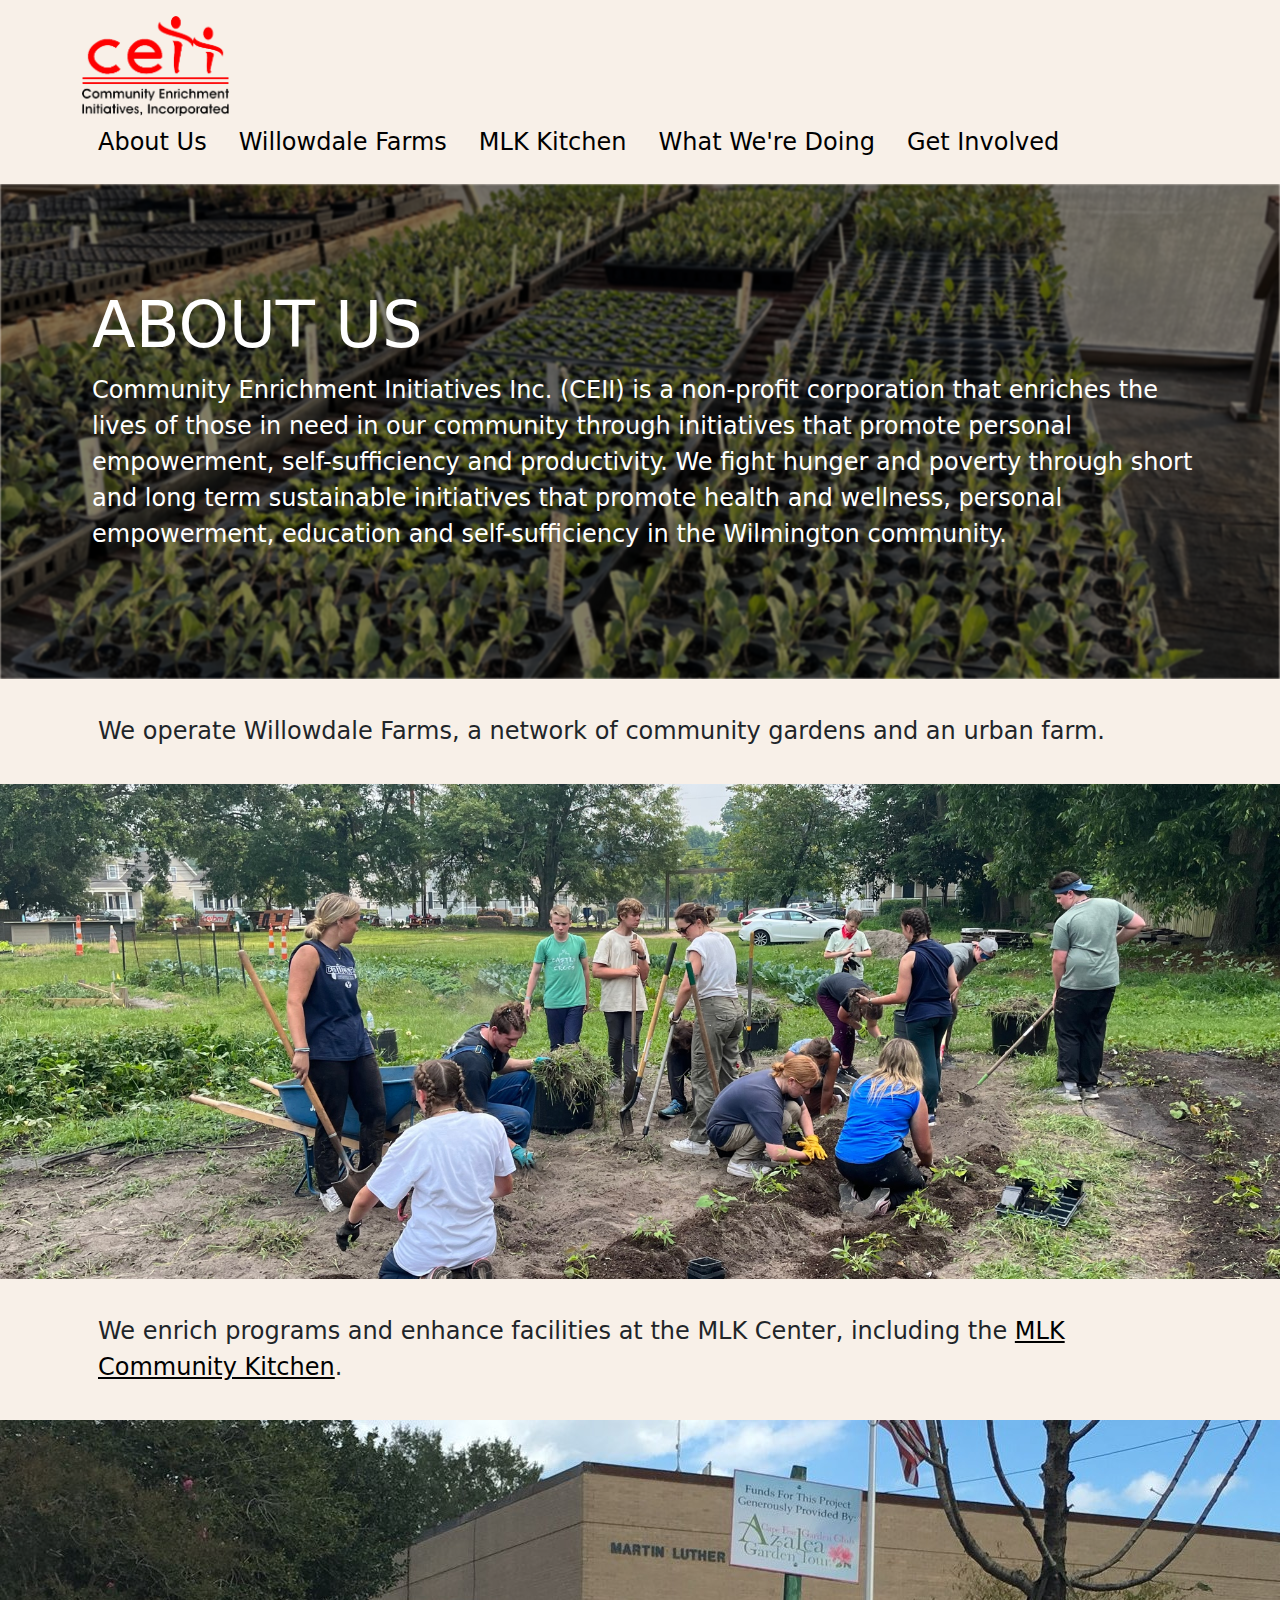
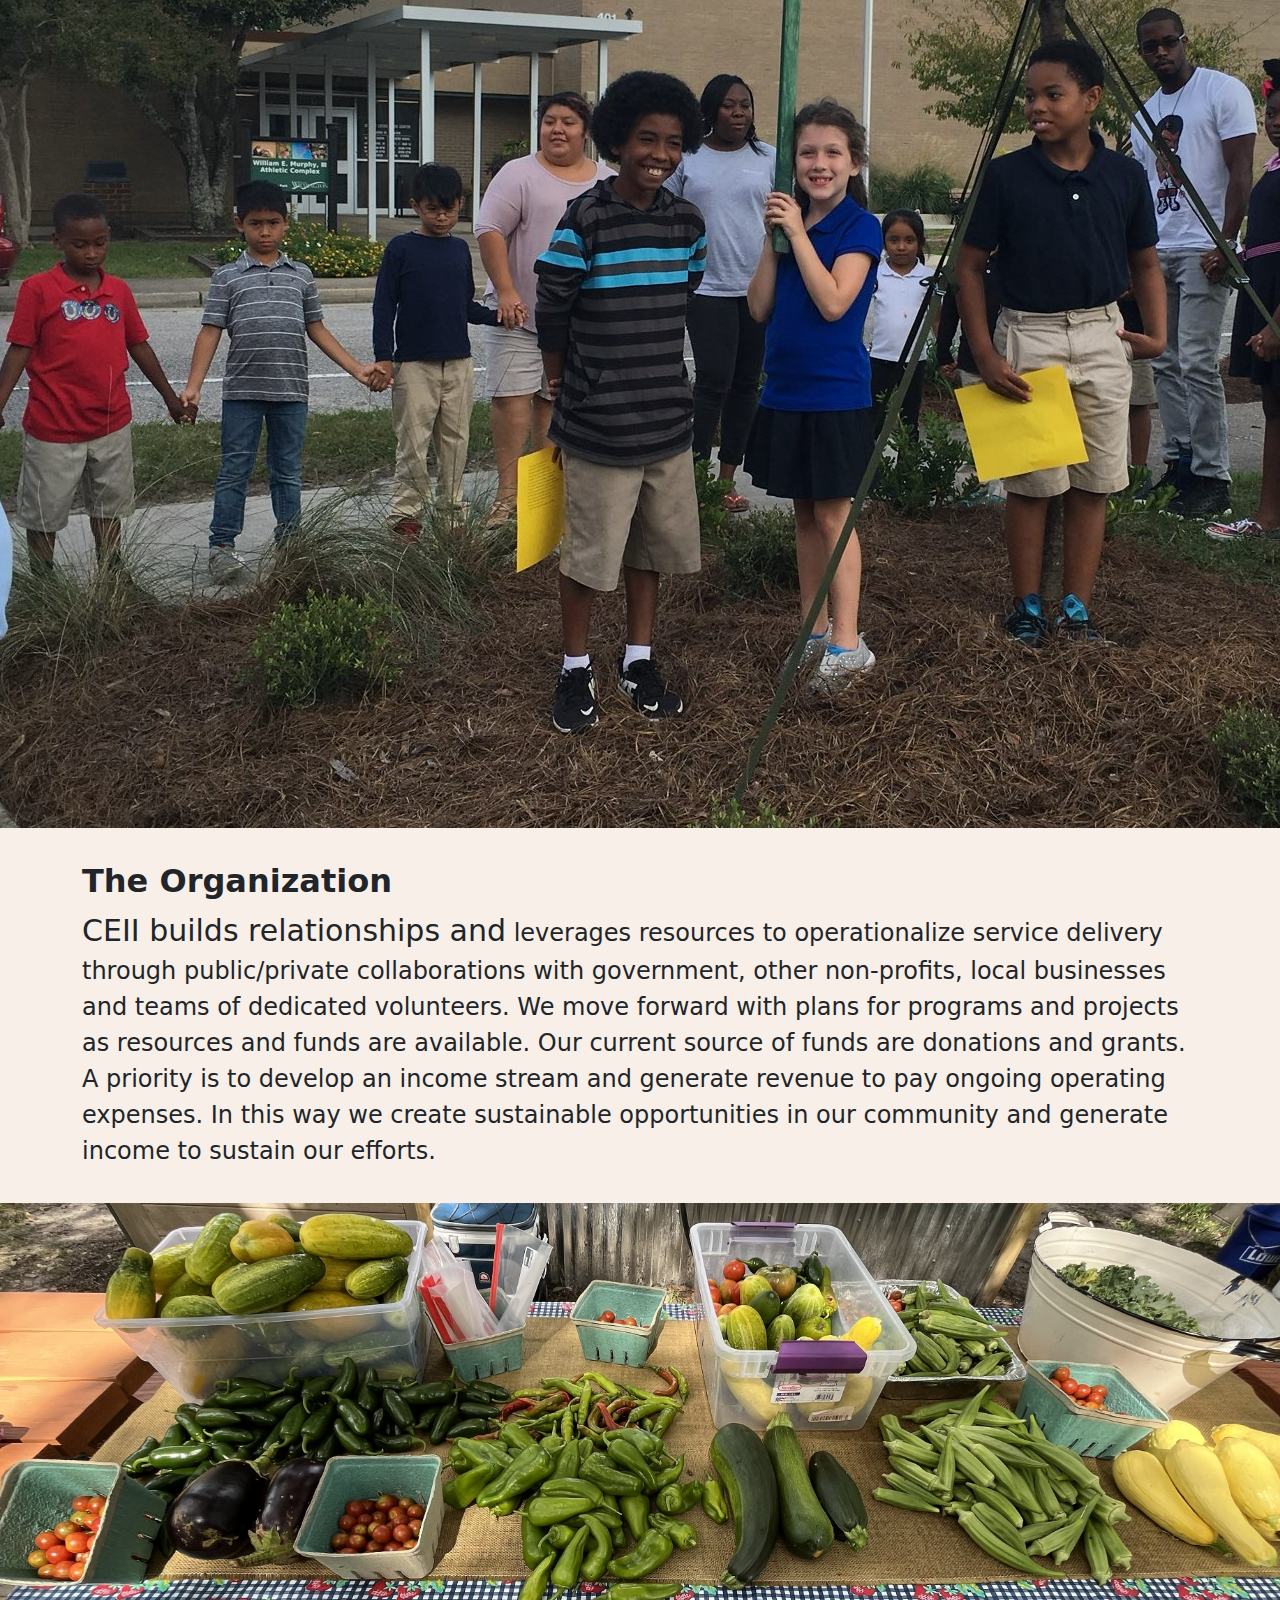
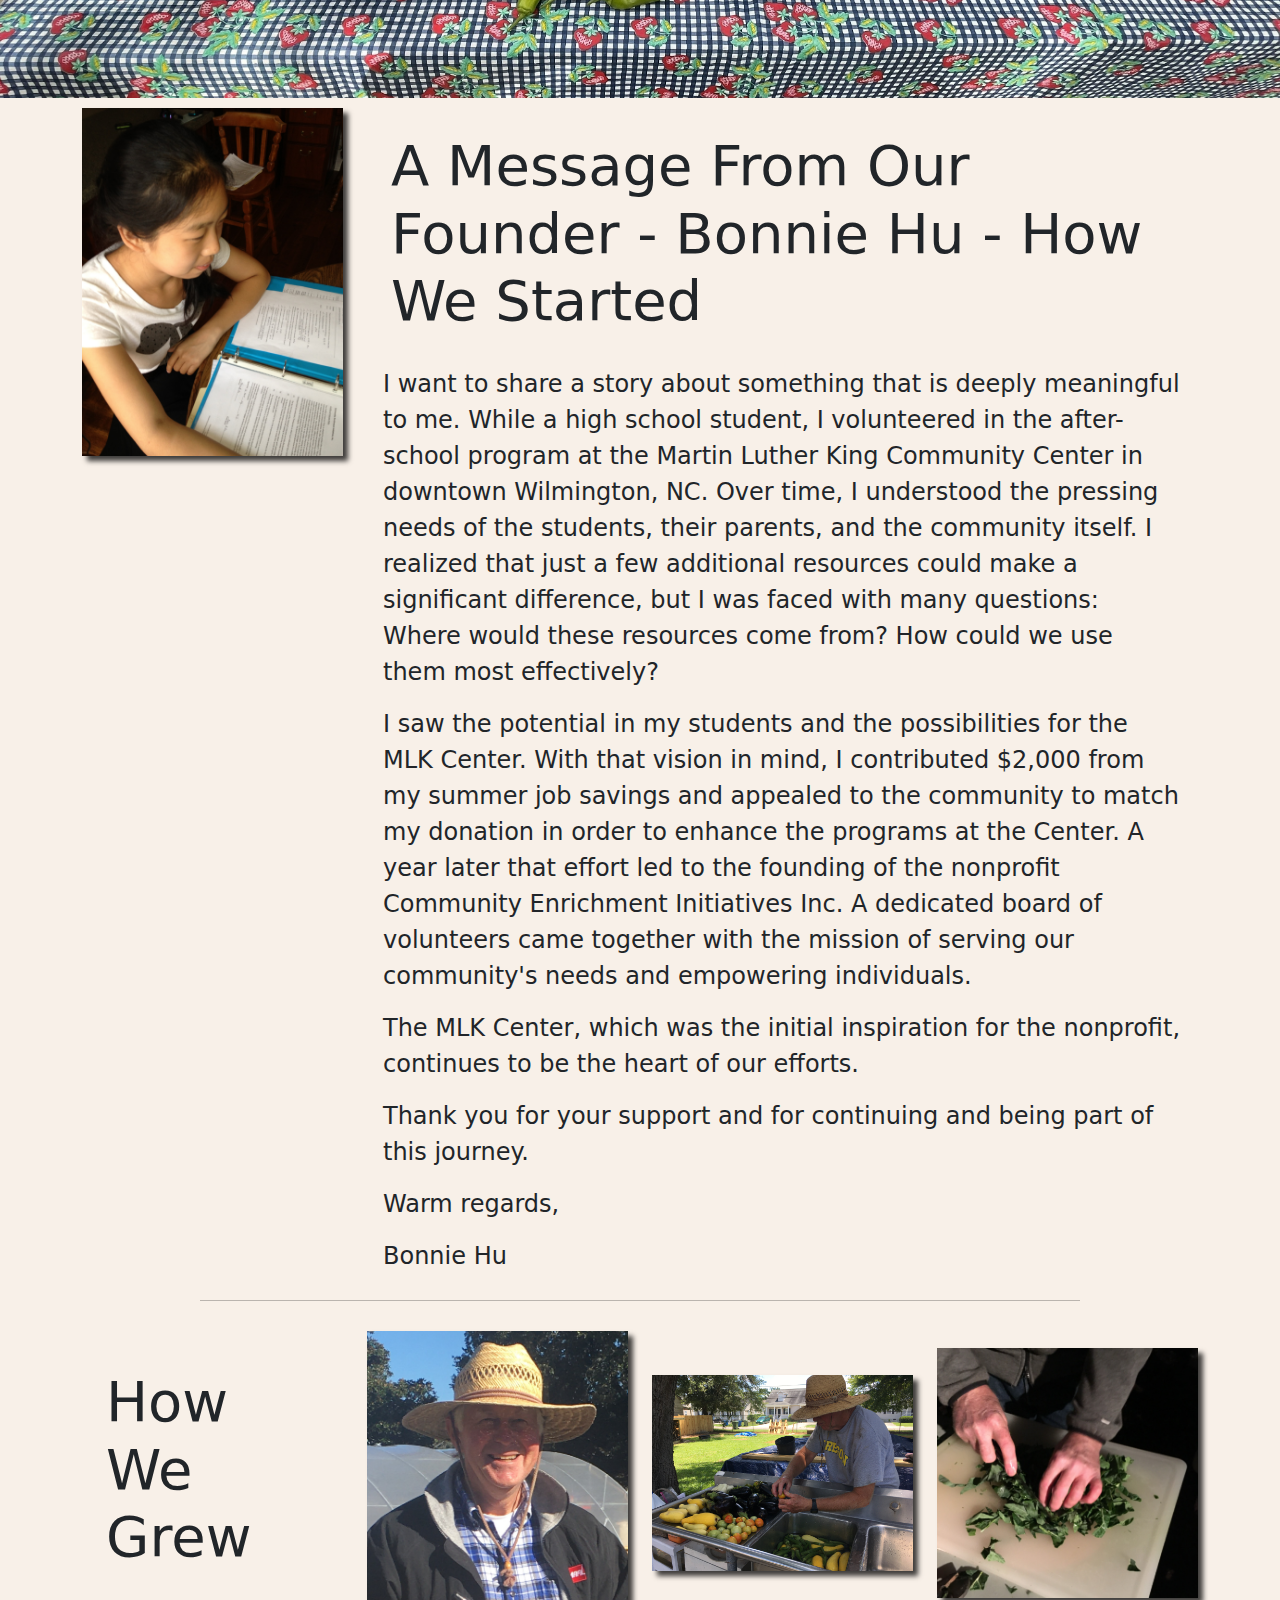
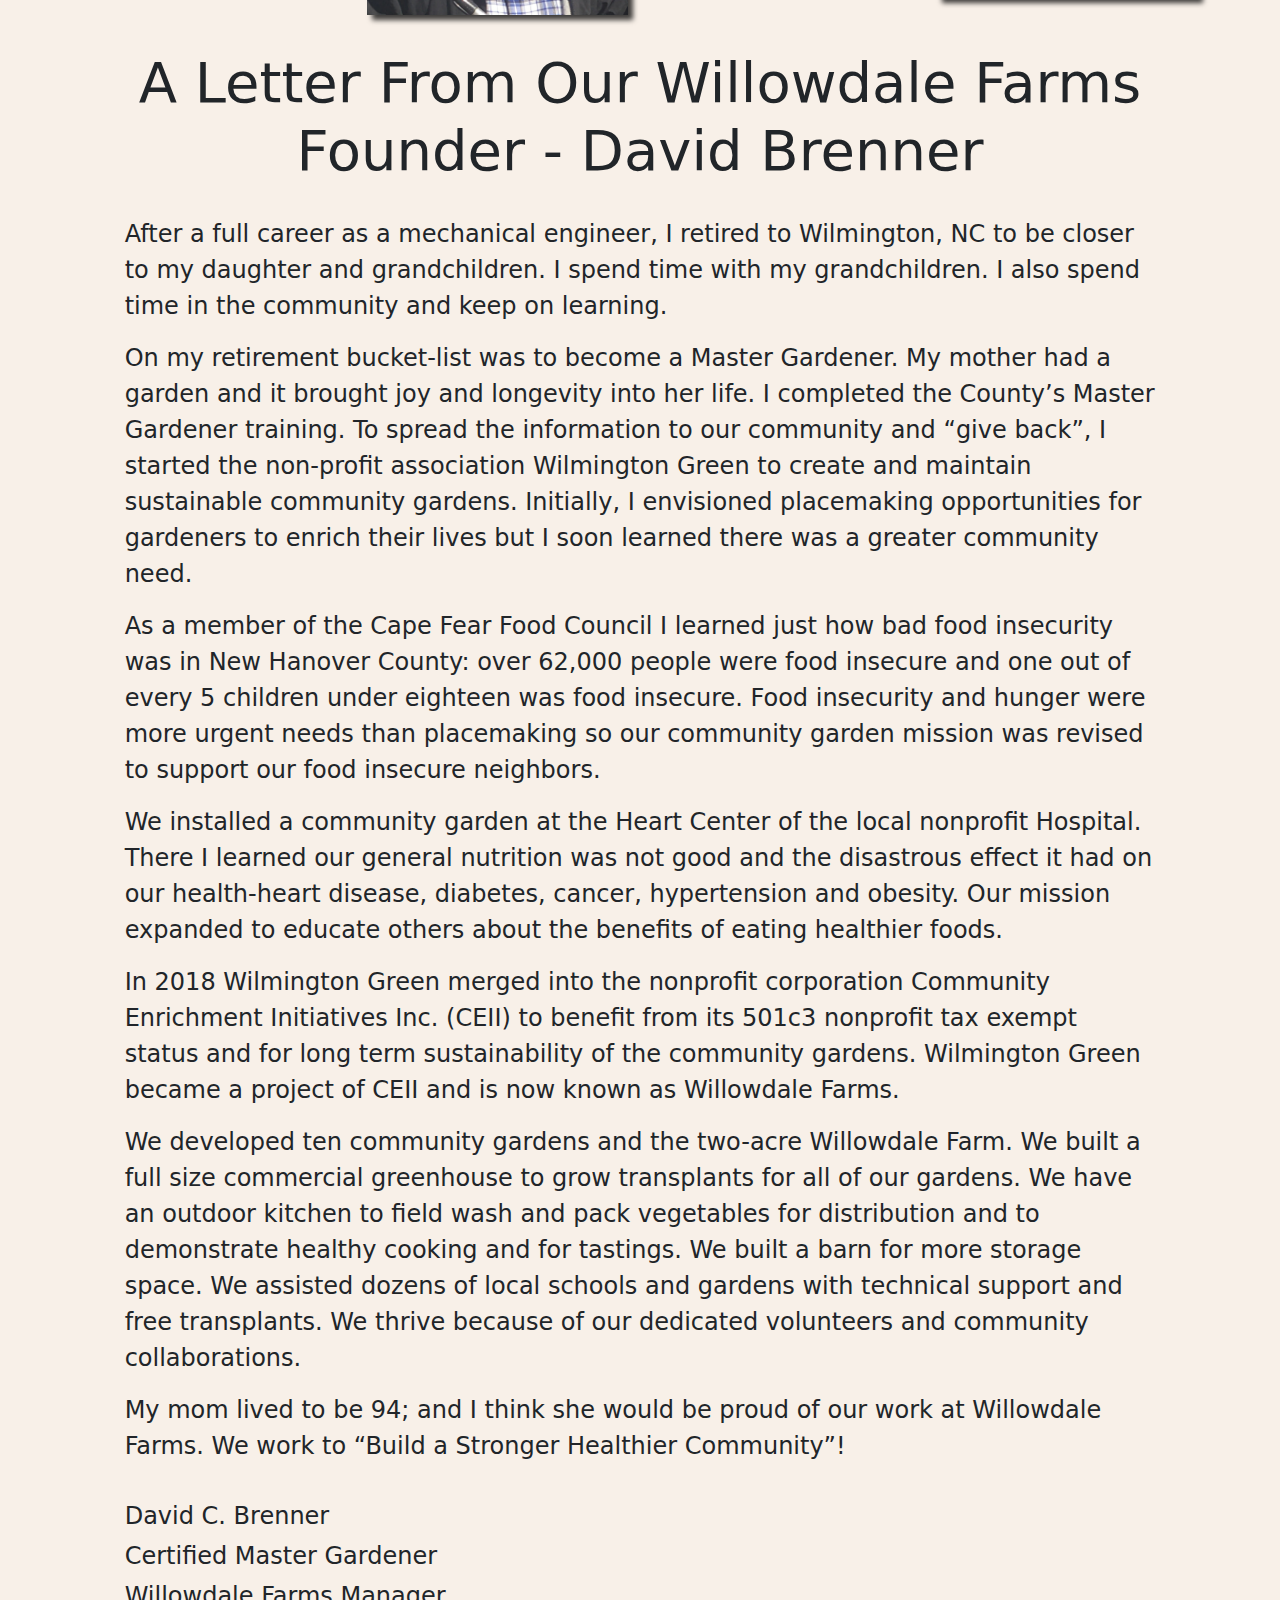
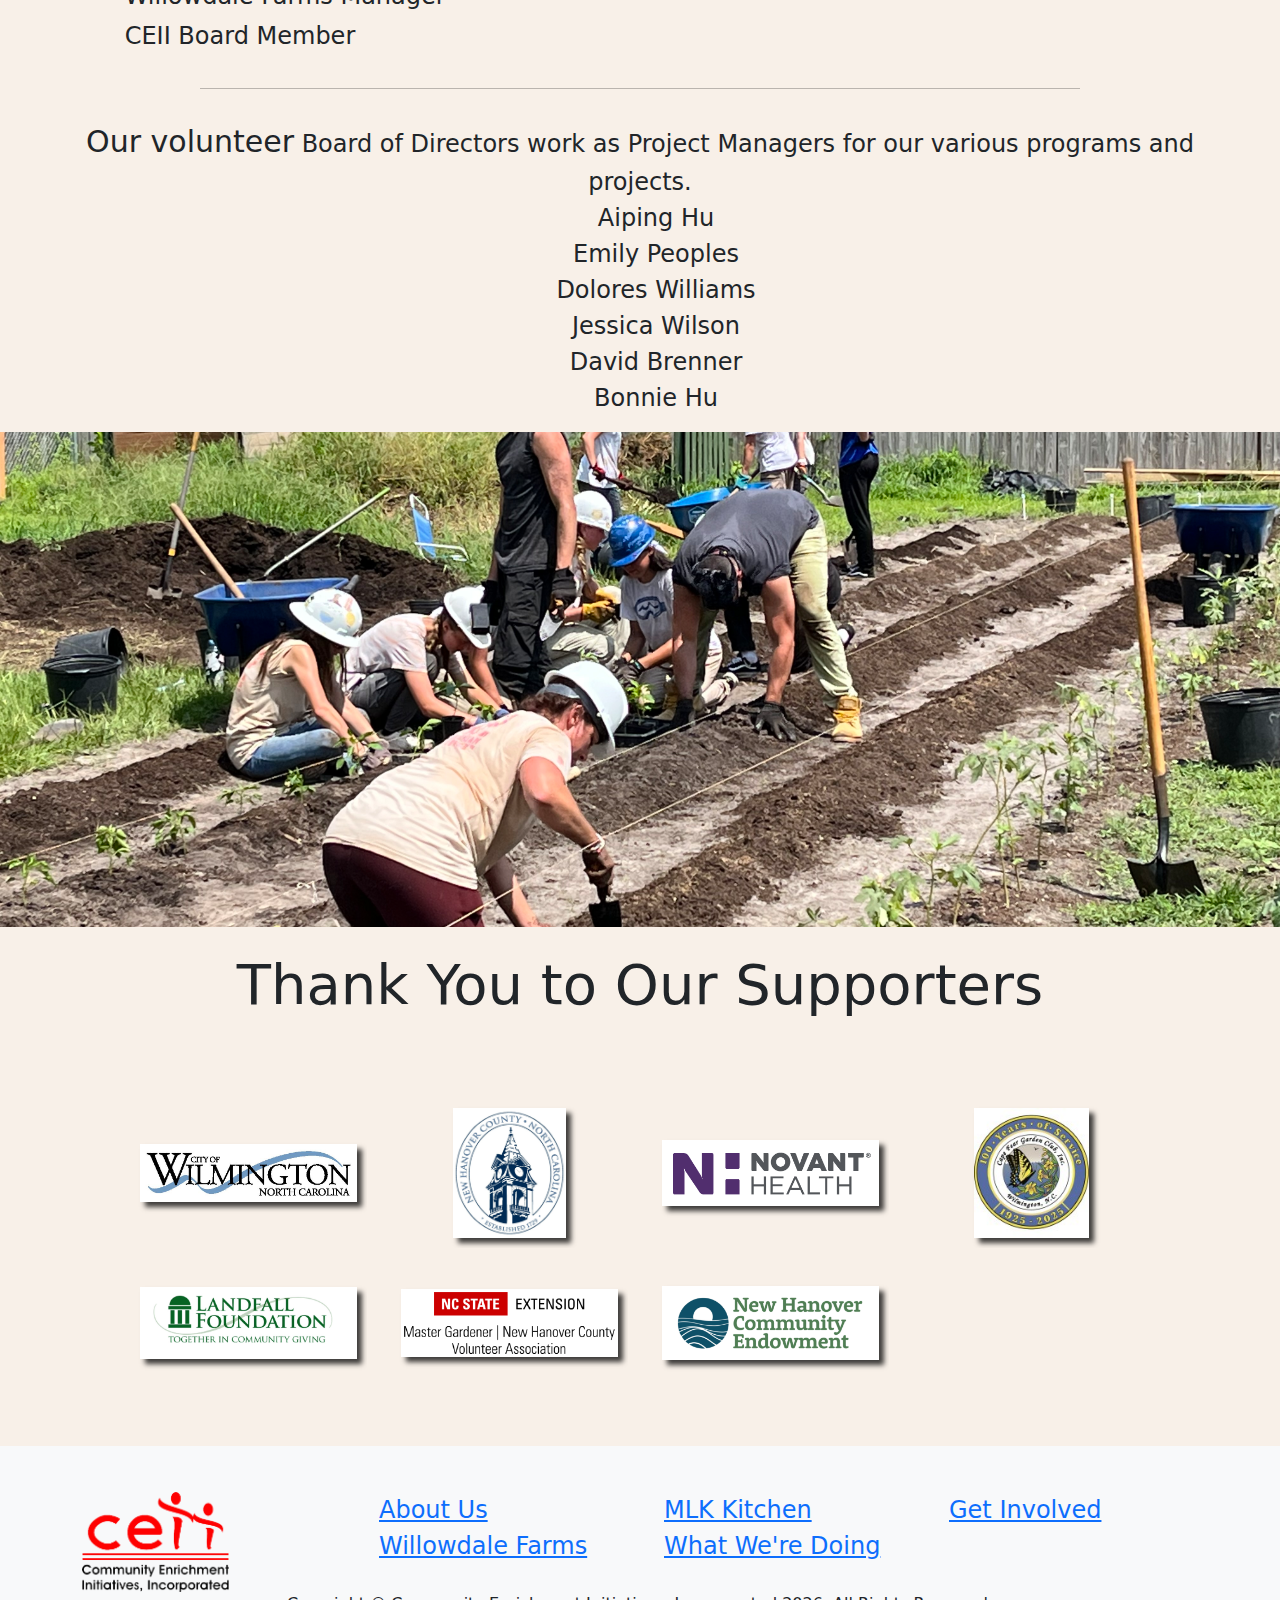
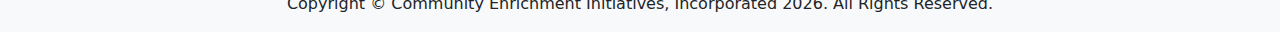
<file: index.html>
<!doctype html>
<html lang="en">

<head>
  <meta charset="utf-8">
  <meta name="viewport" content="width=device-width, initial-scale=1">
  <title>CEII</title>
  <link href="./css/bootstrap.css" rel="stylesheet" type="text/css">
</head>

<body>
  <div class="container">
    <header class="d-flex flex-wrap align-items-center justify-content-center justify-content-md-between py-3">
      <a href="./index.html" class="d-flex align-items-center mb-3 mb-md-0 me-md-auto text-decoration-none">
        <img class="ceii-logo" src="images/CEII_Logo_transparent.png" alt="CEII plus Image">
      </a>
      <ul class="nav nav-pills">
        <li class="nav-item"><a href="./index.html" class="nav-link" aria-current="page">About Us</a></li>
        <li class="nav-item"><a href="./wd_farms.html" class="nav-link">Willowdale Farms</a></li>
        <li class="nav-item"><a href="./kitchen.html" class="nav-link">MLK Kitchen</a></li>
        <li class="nav-item"><a href="./projects.html" class="nav-link">What We're Doing</a></li>
        <li class="nav-item"><a href="./get_involved.html" class="nav-link">Get Involved</a></li>
      </ul>
    </header>
  </div>
  <div class="sub-page-header">
    <div class="hero-image faded" style="background-image: url('./images/Farm_greenhouse_seed_trays_cropped.jpg');">
    </div>
    <div class="hero-text">
      <div class="container h-100">
        <div class="d-flex h-100 align-items-center">
          <div class="w-100 text-white">
            <h1 class="display-3">ABOUT US</h1>
            <p class="hero-subtitle lead mb-4 text-white mx-auto jumbotron-text-padding text-left">
              Community Enrichment Initiatives Inc. (CEII) is a non-profit
              corporation that enriches the lives of those in need in our
              community through initiatives that promote personal
              empowerment, self-sufficiency and productivity. We fight
              hunger and poverty through short and long term
              sustainable initiatives that promote health and wellness,
              personal empowerment, education and self-sufficiency in
              the Wilmington community.
            </p>
          </div>
        </div>
      </div>
    </div>
  </div>
  <br>
  <div class="statement-container">
    <p class="lead pad" style="padding-bottom: 25px;">We operate Willowdale Farms, a network of community
      gardens and an urban farm.</p>
  </div>

  <div class="sub-page-header">
    <div class="hero-image" style="background-image: url('./images/Farm_HXP.jpg');"></div>
  </div>
  <br>
  <div class="statement-container">
    <p class="lead pad" style="padding-bottom: 25px;">We enrich programs and enhance facilities at the MLK Center, including the <a href="./kitchen.html" style="color:black">MLK Community Kitchen</a>.</p>
  </div>
  <div class="image-container" style="text-align: center;">
    <img src="./images/MLK_Kitchen_Kids_cropped.jpg" alt="MLK Kitchen Image">
</div>
  <br>
  <div class="statement-container">
    <h2 style="font-weight: bold;">The Organization</h2>
    <p><span style="font-size: 30px">CEII builds relationships and</span> leverages resources to operationalize
      service delivery through public/private collaborations with government, other non-profits,
      local businesses and teams of dedicated volunteers. We move forward with plans for
      programs and projects as resources and funds are available. Our current source of
      funds are donations and grants. A priority is to develop an income stream and generate
      revenue to pay ongoing operating expenses. In this way we create sustainable
      opportunities in our community and generate income to sustain our efforts.</p>
  </div>
  <br>
  <div class="sub-page-header">
    <div class="hero-image" style="background-image: url('./images/A_Harvest_cropped.jpg');"></div>
  </div>
  <div class="statement-container">
    <div class="row">
      <div class="col-md-3 align-items-center">
        <img src="./images/IMG_0397_20241003_070854.jpg" alt="Profile Image" class="img-fluid">
      </div>
      <div class="col-md-9">
        <h1 class="display-4 p-4">A Message From Our Founder - Bonnie Hu - How We Started</h1>
        <p class="lead pad">I want to share a story about something that is deeply meaningful to me. While a high
          school student, I volunteered in the after-school program at the Martin Luther King
          Community Center in downtown Wilmington, NC. Over time, I understood the pressing
          needs of the students, their parents, and the community itself. I realized that just a few
          additional resources could make a significant difference, but I was faced with many
          questions: Where would these resources come from? How could we use them most
          effectively?</p>
        <p class="lead pad">
          I saw the potential in my students and the possibilities for the MLK Center. With that
          vision in mind, I contributed $2,000 from my summer job savings and appealed to the
          community to match my donation in order to enhance the programs at the Center. A
          year later that effort led to the founding of the nonprofit Community Enrichment
          Initiatives Inc. A dedicated board of volunteers came together with the mission of
          serving our community's needs and empowering individuals.
        </p>
        <p class="lead pad">
          The MLK Center, which was the initial inspiration for the nonprofit, continues to be the
          heart of our efforts.
        </p>
        <p class="lead pad">
          Thank you for your support and for continuing and being part of this journey.
        </p>
        <p class="lead pad">
          Warm regards,
        </p>
        <p class="lead pad">
          Bonnie Hu
        </p>
      </div>
    </div>
  </div>
  <hr class="custom-line">
  <div class="statement-container">
    <div class="row d-flex justify-content-center">
      <div class="col-md-3 d-flex align-items-center justify-content-center">
        <h1 class="display-4 p-4">How We Grew</h1>
      </div>
      <div class="col-md-3 align-items-center">
        <img src="./images/Farm_David Bettina_solo.jpg" alt="Profile Image" class="img-fluid" style="width: 300px;">
      </div>
      <div class="col-md-3 d-flex align-items-center">
        <img src="./images/Farm_Vegs_Dave.jpg" alt="Profile Image" class="img-fluid" style="width: 300px;">
      </div>
      <div class="col-md-3 d-flex align-items-center">
        <img src="./images/DavidHandsChopping.jpg" alt="Profile Image" class="img-fluid" style="width: 300px;">
      </div>

    </div>
    </div>
    <div class="row">
      <div class="col-md-10 offset-md-1 letter">
        <h1 class="display-4 p-4 text-center">A Letter From Our Willowdale Farms
          Founder - David Brenner</h1>
        <p class="lead pad">After a full career as a mechanical engineer, I retired to Wilmington, NC to be closer to
          my daughter and grandchildren. I spend time with my grandchildren. I also spend time
          in the community and keep on learning.</p>
        <p class="lead pad">On my retirement bucket-list was to become a Master Gardener. My mother had a
          garden and it brought joy and longevity into her life. I completed the County’s Master
          Gardener training. To spread the information to our community and “give back”, I started
          the non-profit association Wilmington Green to create and maintain sustainable
          community gardens. Initially, I envisioned placemaking opportunities for gardeners to
          enrich their lives but I soon learned there was a greater community need.</p>
        <p class="lead pad">As a member of the Cape Fear Food Council I learned just how bad food insecurity was
          in New Hanover County: over 62,000 people were food insecure and one out of every 5
          children under eighteen was food insecure. Food insecurity and hunger were more
          urgent needs than placemaking so our community garden mission was revised to
          support our food insecure neighbors.</p>
        <p class="lead pad">We installed a community garden at the Heart Center of the local nonprofit Hospital.
          There I learned our general nutrition was not good and the disastrous effect it had on
          our health-heart disease, diabetes, cancer, hypertension and obesity. Our mission
          expanded to educate others about the benefits of eating healthier foods.</p>
        <p class="lead pad">In 2018 Wilmington Green merged into the nonprofit corporation Community Enrichment
          Initiatives Inc. (CEII) to benefit from its 501c3 nonprofit tax exempt status and for long
          term sustainability of the community gardens. Wilmington Green became a project of
          CEII and is now known as Willowdale Farms.</p>
        <p class="lead pad">We developed ten community gardens and the two-acre Willowdale Farm. We built a
          full size commercial greenhouse to grow transplants for all of our gardens. We have an
          outdoor kitchen to field wash and pack vegetables for distribution and to demonstrate
          healthy cooking and for tastings. We built a barn for more storage space. We assisted
          dozens of local schools and gardens with technical support and free transplants. We
          thrive because of our dedicated volunteers and community collaborations.</p>
        <p class="lead pad">My mom lived to be 94; and I think she would be proud of our work at Willowdale
          Farms. We work to “Build a Stronger Healthier Community”!</p>
        <br>
        <p class="lead pad" style="line-height: 1;">David C. Brenner</p>
        <p class="lead pad" style="line-height: 1;">Certified Master Gardener</p>
        <p class="lead pad" style="line-height: 1;">Willowdale Farms Manager</p>
        <p class="lead pad" style="line-height: 1;">CEII Board Member</p>
      </div>
    </div>
  </div>
  <br>
  <hr class="custom-line">
  <div class="statement-container text-center">
  <p><span style="font-size: 30px">Our volunteer</span> Board of Directors work as Project Managers for our
    various
    programs and projects.</p>
    <ul style="list-style-type: none">
      <li>Aiping Hu</li>
      <li>Emily Peoples</li>
      <li>Dolores Williams</li>
      <li>Jessica Wilson</li>
      <li>David Brenner</li>
      <li>Bonnie Hu</li>
    </ul>
  </div>
  <div>
    <div class="sub-page-header">
      <div class="hero-image" style="background-image: url('./images/IMG_7846.jpg');"></div>
    </div>
  </div>
  <div class="container">
    <h1 class="display-4 p-4 text-center">Thank You to Our Supporters</h1>
    <div class="row p-5">
      <div class="col-md-3 d-flex justify-content-center">
        <div class="supporter-logo-container">
          <img class="supporter-logo" src="./images/City Logo CLR_2024_wider.png">
        </div>
      </div>
      <div class="col-md-3 d-flex justify-content-center">
        <div class="supporter-logo-container">
          <img class="supporter-logo" src="./images/Logo_County-FullColor-Print.jpg">
        </div>
      </div>
      <div class="col-md-3 d-flex justify-content-center">
        <div class="supporter-logo-container">
          <img class="supporter-logo" src="./images/NH_Logo_Reg_COLOR_1.png High Res.png">
        </div>
      </div>
      <div class="col-md-3 d-flex justify-content-center">
        <div class="supporter-logo-container">
          <img class="supporter-logo" src="./images/cfgc_logo_100 YRS_FINAL25.jpg">
        </div>
      </div>
      <div class="col-md-3 d-flex justify-content-center">
        <div class="supporter-logo-container">
          <img class="supporter-logo" src="./images/Landfall Foundation Logo.jpg">
        </div>
      </div>
      <div class="col-md-3 d-flex justify-content-center">
        <div class="supporter-logo-container">
          <img class="supporter-logo" src="./images/NC EMG-Volunteer-NewHanover-Logo-RGB_wider.png">
        </div>
      </div>
      <div class="col-md-3 d-flex justify-content-center">
        <div class="supporter-logo-container">
          <img class="supporter-logo" src="./images/NHCE Logo-1.png">
        </div>
      </div>
    </div>
  </div>
  <footer class="footer mt-auto py-3 bg-light">
    <div id="footer-background">
      <div class="container page-footer d-flex justify-content-center">
        <footer style="width: 100%;">
          <div class="row d-flex justify-content-center justify-content-md-center"
            style="text-align: center; padding-top: 30px;">
            <div class="col-md-4 col-lg-3 col-12 d-flex justify-content-center justify-content-md-start">
              <a href="./index.html" class="d-flex align-items-center mb-3 mb-md-0 me-md-auto text-decoration-none">
                <img class="ceii-logo" src="images/CEII_Logo_transparent.png" alt="CEII plus Image">
              </a>
            </div>
            <div class="col-md-2 col-lg-3 col-12 d-flex justify-content-md-center">
              <div class="container">
                <div class="row d-flex justify-content-center">
                  <ul class="footer-link-list list-unstyled">
                    <li class="text-center text-md-start footer-link"><a href="./index.html">About
                        Us</a></li>
                    <li class="text-center text-md-start footer-link"><a href="./wd_farms.html">Willowdale Farms</a>
                    </li>

                  </ul>
                </div>
              </div>
            </div>

            <div class="col-md-2 col-lg-3 col-12 d-flex justify-content-md-center">
              <div class="container">
                <div class="row d-flex justify-content-center justify-content-md-start">
                  <ul class="footer-link-list list-unstyled">
                    <li class="text-center text-md-start footer-link"><a href="./kitchen.html">MLK Kitchen</a>
                    </li>
                    <li class="text-center text-md-start footer-link"><a href="./projects.html">What We're
                        Doing</a></li>
                  </ul>
                </div>
              </div>
            </div>

            <div class="col-md-4 col-lg-3 col-12">
              <div class="container">
                <div class="row d-flex justify-content-center justify-content-md-start">
                  <ul class="footer-link-list list-unstyled">

                    <li class="text-center text-md-start footer-link"><a href="./get_involved.html">Get Involved</a>
                    </li>
                  </ul>
                </div>
              </div>
            </div>
          </div>
          <div class="row">
            <div class="col">
              <div class="footer-copyright text-center">Copyright © Community Enrichment Initiatives,
                Incorporated <span id="year">2024</span>. All Rights Reserved.</div>
            </div>
          </div>
        </footer>
        <script>
          document.getElementById('year').innerHTML = new Date().getFullYear();
        </script>
      </div>
    </div>
  </footer>
</body>

</html>
</file>
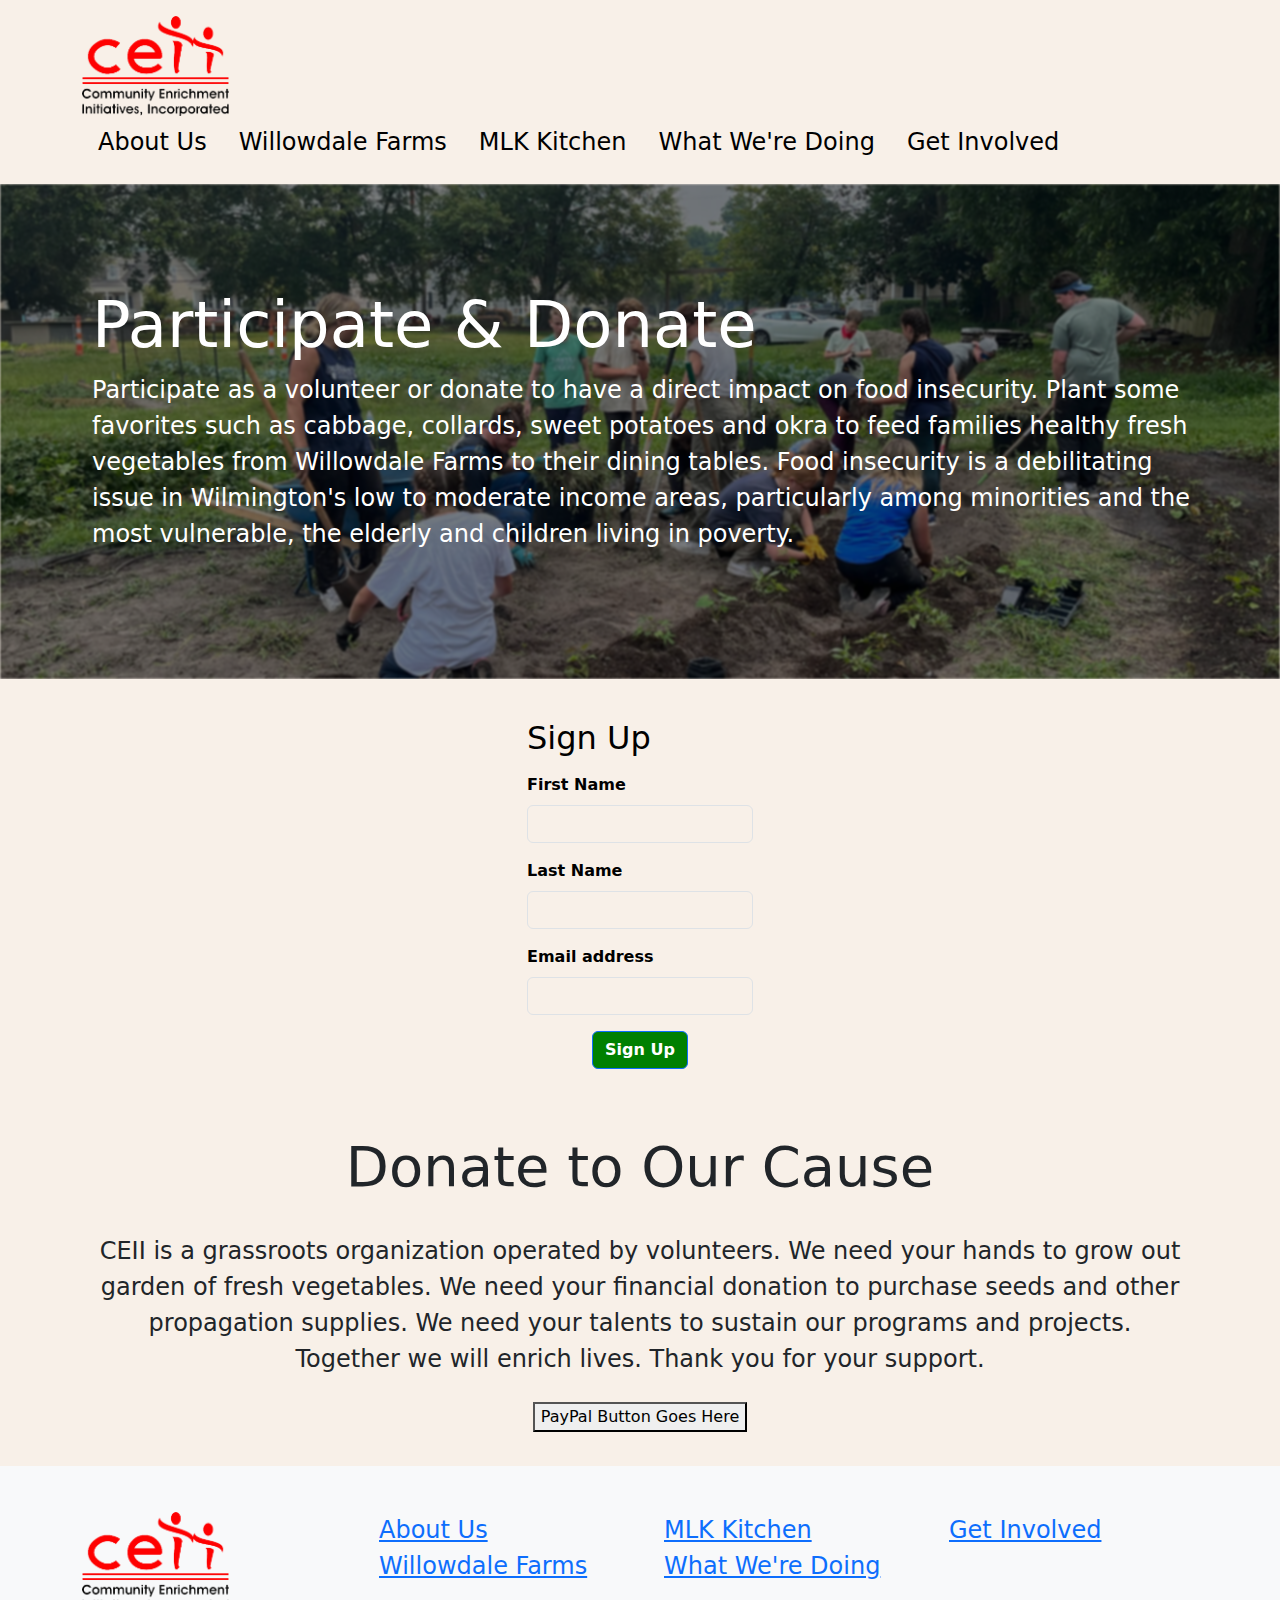
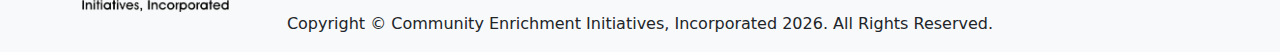
<file: get_involved.html>
<!doctype html>
<html lang="en">

<head>
  <meta charset="utf-8">
  <meta name="viewport" content="width=device-width, initial-scale=1">
  <title>Get Involved</title>
  <link href="./css/bootstrap.css" rel="stylesheet" type="text/css">
</head>

<body>
  <div class="container">
    <header class="d-flex flex-wrap align-items-center justify-content-center justify-content-md-between py-3">
      <!-- I want to add the image from ./images/Logo_barn red_transparent.png to replace the CEII plus Image -->

      <a href="./index.html" class="d-flex align-items-center mb-3 mb-md-0 me-md-auto text-decoration-none">
        <img class="ceii-logo" src="images/CEII_Logo_transparent.png" alt="CEII plus Image">
      </a>
      <ul class="nav nav-pills">
        <li class="nav-item"><a href="./index.html" class="nav-link" aria-current="page">About Us</a></li>
        <li class="nav-item"><a href="./wd_farms.html" class="nav-link">Willowdale Farms</a></li>
        <li class="nav-item"><a href="./kitchen.html" class="nav-link">MLK Kitchen</a></li>
        <li class="nav-item"><a href="./projects.html" class="nav-link">What We're Doing</a></li>
        <li class="nav-item"><a href="./get_involved.html" class="nav-link">Get Involved</a></li>
      </ul>
    </header>
  </div>
  <div class="sub-page-header">
    <!-- This div will hold the image and apply the filters -->
    <div class="hero-image faded" style="background-image: url('./images/Farm_HXP.jpg');">
    </div>

    <!-- This div will hold the text -->
    <div class="hero-text">
      <div class="container h-100">
        <div class="d-flex h-100 align-items-center">
          <div class="w-100 text-white">
            <h1 class="display-3">Participate & Donate</h1>
            <p class="hero-subtitle lead mb-4 text-white mx-auto jumbotron-text-padding text-left">
              Participate as a volunteer or donate to have a direct impact on food insecurity. Plant
some favorites such as cabbage, collards, sweet potatoes and okra to feed families
healthy fresh vegetables from Willowdale Farms to their dining tables. Food insecurity is
a debilitating issue in Wilmington&#39;s low to moderate income areas, particularly among
minorities and the most vulnerable, the elderly and children living in poverty.
            </p>
          </div>
        </div>
      </div>
    </div>
  </div>
  <!-- Create a form that has a first name, last name, and email field along with a submit button that says 'Sign Up' -->

  <div class="form-container">
    <div>
      <form>
      <div class="mb-3 mx-auto">
        <h2>Sign Up</h2>
      </div>
      <div class="mb-3 mx-auto">
        <label for="first-name" class="form-label">First Name</label>
        <input type="text" class="form-control" id="first-name" aria-describedby="first-name">
      </div>
      <div class="mb-3 mx-auto">
        <label for="last-name" class="form-label">Last Name</label>
        <input type="text" class="form-control" id="last-name" aria-describedby="last-name">
      </div>
      <div class="mb-3 mx-auto">
        <label for="email" class="form-label">Email address</label>
        <input type="email" class="form-control" id="email" aria-describedby="email">
      </div>
      <div class="d-flex justify-content-center">
      <button type="submit" class="btn btn-primary" style="font-weight: bold; background-color: green;">Sign Up</button>
      </div>
    </form>
    </div>
  </div>
  <div class="statement-container text-center" style="border-radius: 10px;">
    <h1 class="display-4 p-4">Donate to Our Cause</h1>
    <p class="lead pad" style="padding-bottom: 25px;">CEII is a grassroots organization operated by volunteers. We need your hands to grow
    out garden of fresh vegetables. We need your financial donation to purchase seeds and other propagation supplies. 
    We need your talents to sustain our programs and projects. Together we will enrich lives. Thank you for your support.</p>
    <a href="https://www.paypal.com/donate/?hosted_button_id=AB7ZFY6A6JEGU" target="_blank">
      <button>PayPal Button Goes Here</button>
    </a>
    <br>
    <br>
    <!-- A paypal button link will go here to redirect to a paypal site -->
  </div>


  <!-- Create a footer with the same links in the header nav -->
  <footer class="footer mt-auto py-3 bg-light">
    <div id="footer-background">
        <div class="container page-footer d-flex justify-content-center">
            <footer style="width: 100%;">
                <div class="row d-flex justify-content-center justify-content-md-center"
                    style="text-align: center; padding-top: 30px;">
                    <div class="col-md-4 col-lg-3 col-12 d-flex justify-content-center justify-content-md-start">
                        <a href="./index.html"
                            class="d-flex align-items-center mb-3 mb-md-0 me-md-auto text-decoration-none">
                            <img class="ceii-logo" src="images/CEII_Logo_transparent.png" alt="CEII plus Image">
                        </a>
                    </div>
                    <div class="col-md-2 col-lg-3 col-12 d-flex justify-content-md-center">
                        <div class="container">
                            <div class="row d-flex justify-content-center">
                                <ul class="footer-link-list list-unstyled">
                                    <li class="text-center text-md-start footer-link"><a
                                            href="./index.html">About
                                            Us</a></li>
                                    <li class="text-center text-md-start footer-link"><a
                                            href="./wd_farms.html">Willowdale Farms</a></li>

                                </ul>
                            </div>
                        </div>
                    </div>

                    <div class="col-md-2 col-lg-3 col-12 d-flex justify-content-md-center">
                        <div class="container">
                            <div class="row d-flex justify-content-center justify-content-md-start">
                                <ul class="footer-link-list list-unstyled">
                                    <li class="text-center text-md-start footer-link"><a
                                            href="./kitchen.html">MLK Kitchen</a>
                                    </li>
                                    <li class="text-center text-md-start footer-link"><a href="./projects.html">What We're
                                            Doing</a></li>
                                </ul>
                            </div>
                        </div>
                    </div>

                    <div class="col-md-4 col-lg-3 col-12">
                        <div class="container">
                            <div class="row d-flex justify-content-center justify-content-md-start">
                                <ul class="footer-link-list list-unstyled">

                                    <li class="text-center text-md-start footer-link"><a href="./get_involved.html">Get Involved</a></li>
                                </ul>
                            </div>
                        </div>
                    </div>
                </div>
                <div class="row">
                    <div class="col">
                        <div class="footer-copyright text-center">Copyright © Community Enrichment Initiatives,
                            Incorporated <span id="year">2024</span>. All Rights Reserved.</div>
                    </div>
                </div>
            </footer>
            <script>
                document.getElementById('year').innerHTML = new Date().getFullYear();
            </script>
        </div>
    </div>
</footer>
</body>

</html>
</file>
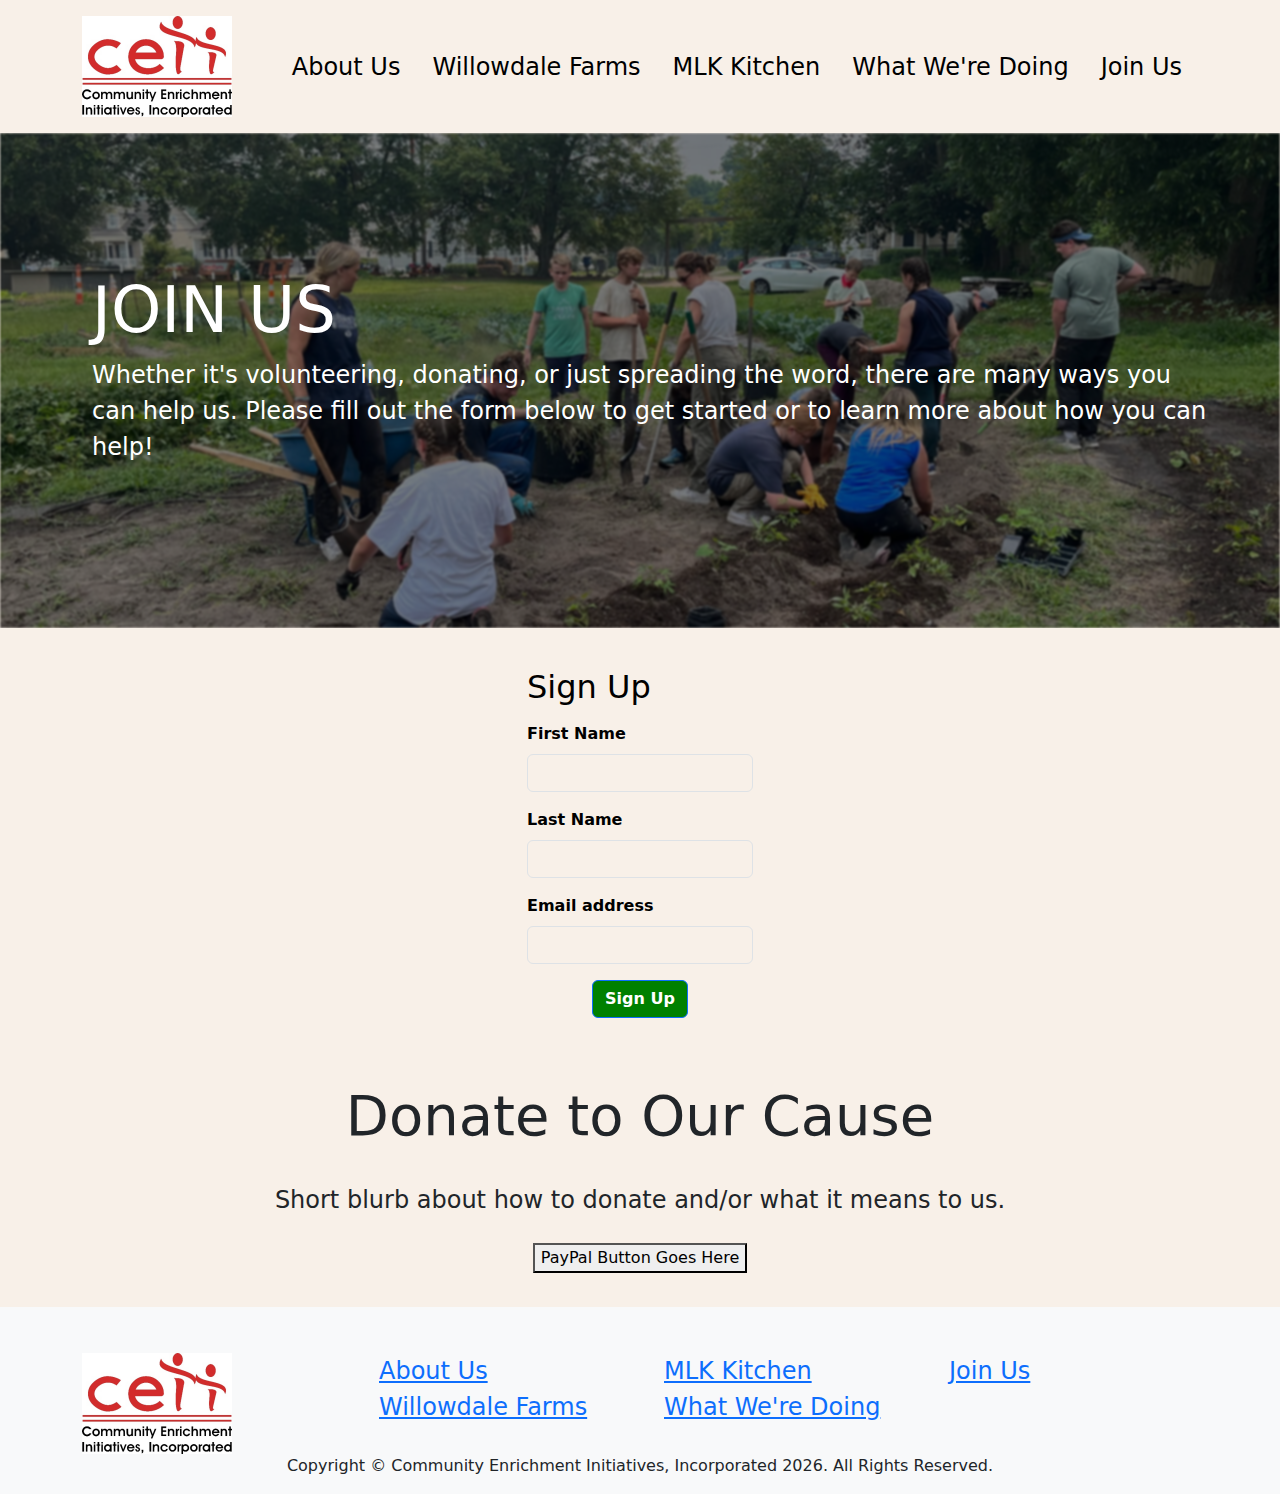
<file: join_us.html>
<!doctype html>
<html lang="en">

<head>
  <meta charset="utf-8">
  <meta name="viewport" content="width=device-width, initial-scale=1">
  <title>Join Us</title>
  <link href="./css/bootstrap.css" rel="stylesheet" type="text/css">
</head>

<body>
  <div class="container">
    <header class="d-flex flex-wrap align-items-center justify-content-center justify-content-md-between py-3">
      <!-- I want to add the image from ./images/Logo_barn red_transparent.png to replace the CEII plus Image -->

      <a href="./index.html" class="d-flex align-items-center mb-3 mb-md-0 me-md-auto text-decoration-none">
        <img src="./images/Logo_barn red_transparent_header.png" alt="CEII plus Image">
      </a>
      <ul class="nav nav-pills">
        <li class="nav-item"><a href="./index.html" class="nav-link" aria-current="page">About Us</a></li>
        <li class="nav-item"><a href="./wd_farms.html" class="nav-link">Willowdale Farms</a></li>
        <li class="nav-item"><a href="./kitchen.html" class="nav-link">MLK Kitchen</a></li>
        <li class="nav-item"><a href="./projects.html" class="nav-link">What We're Doing</a></li>
        <li class="nav-item"><a href="./join_us.html" class="nav-link">Join Us</a></li>
      </ul>
    </header>
  </div>
  <div class="sub-page-header">
    <!-- This div will hold the image and apply the filters -->
    <div class="hero-image faded" style="background-image: url('./images/Farm_HXP.jpg');">
    </div>

    <!-- This div will hold the text -->
    <div class="hero-text">
      <div class="container h-100">
        <div class="d-flex h-100 align-items-center">
          <div class="w-100 text-white">
            <h1 class="display-3">JOIN US</h1>
            <p class="hero-subtitle lead mb-4 text-white mx-auto jumbotron-text-padding text-left">
              Whether it's volunteering, donating, or just spreading the word, there are many ways you can help us.
              Please fill out the form below to get started or to learn more about how you can help!
            </p>
          </div>
        </div>
      </div>
    </div>
  </div>
  <!-- Create a form that has a first name, last name, and email field along with a submit button that says 'Sign Up' -->

  <div class="form-container">
    <div>
      <form>
      <div class="mb-3 mx-auto">
        <h2>Sign Up</h2>
      </div>
      <div class="mb-3 mx-auto">
        <label for="first-name" class="form-label">First Name</label>
        <input type="text" class="form-control" id="first-name" aria-describedby="first-name">
      </div>
      <div class="mb-3 mx-auto">
        <label for="last-name" class="form-label">Last Name</label>
        <input type="text" class="form-control" id="last-name" aria-describedby="last-name">
      </div>
      <div class="mb-3 mx-auto">
        <label for="email" class="form-label">Email address</label>
        <input type="email" class="form-control" id="email" aria-describedby="email">
      </div>
      <div class="d-flex justify-content-center">
      <button type="submit" class="btn btn-primary" style="font-weight: bold; background-color: green;">Sign Up</button>
      </div>
    </form>
    </div>
  </div>
  <!-- <div class="form-container" style="background-color: #F8F0E8; color: black;">
    <div>
      <form>
      <div class="mb-3 mx-auto">
        <h2>Subscribe</h2>
      </div>
      <div class="mb-3 mx-auto">
        <label for="first-name" class="form-label">First Name</label>
        <input type="text" class="form-control" id="first-name" aria-describedby="first-name">
      </div>
      <div class="mb-3 mx-auto">
        <label for="last-name" class="form-label">Last Name</label>
        <input type="text" class="form-control" id="last-name" aria-describedby="last-name">
      </div>
      <div class="mb-3 mx-auto">
        <label for="email" class="form-label">Email address</label>
        <input type="email" class="form-control" id="email" aria-describedby="email">
      </div>
      <div class="d-flex justify-content-center">
      <button type="submit" class="btn btn-primary">Subscribe</button>
      </div>
    </form>
    </div>
  </div> -->
  <div class="statement-container text-center" style="border-radius: 10px;">
    <h1 class="display-4 p-4">Donate to Our Cause</h1>
    <p class="lead pad" style="padding-bottom: 25px;">Short blurb about how to donate and/or what it means to us.</p>
    <button>PayPal Button Goes Here</button>
    <br>
    <br>
    <!-- A paypal button link will go here to redirect to a paypal site -->
  </div>


  <!-- Create a footer with the same links in the header nav -->
  <footer class="footer mt-auto py-3 bg-light">
    <div id="footer-background">
      <div class="container page-footer d-flex justify-content-center">
        <footer style="width: 100%;">
          <div class="row d-flex justify-content-center justify-content-md-center"
            style="text-align: center; padding-top: 30px;">
            <div class="col-md-4 col-lg-3 col-12 d-flex justify-content-center justify-content-md-start">
              <a href="./index.html" class="d-flex align-items-center mb-3 mb-md-0 me-md-auto text-decoration-none">
                <img src="./images/Logo_barn red_transparent_header.png" alt="CEII plus Image">
              </a>
            </div>
            <div class="col-md-2 col-lg-3 col-12 d-flex justify-content-md-center">
              <div class="container">
                <div class="row d-flex justify-content-center">
                  <ul class="footer-link-list list-unstyled">
                    <li class="text-center text-md-start footer-link"><a href="/who-we-serve/health-plans">About
                        Us</a><a></a></li><a>
                    </a>
                    <li class="text-center text-md-start footer-link"><a></a><a
                        href="/who-we-serve/providers">Willowdale Farms</a></li>

                  </ul>
                </div>
              </div>
            </div>

            <div class="col-md-2 col-lg-3 col-12 d-flex justify-content-md-center">
              <div class="container">
                <div class="row d-flex justify-content-center justify-content-md-start">
                  <ul class="footer-link-list list-unstyled">
                    <li class="text-center text-md-start footer-link"><a href="/who-we-serve/government">MLK Kitchen</a>
                    </li>
                    <li class="text-center text-md-start footer-link"><a href="/company">What We're Doing</a></li>
                  </ul>
                </div>
              </div>
            </div>

            <div class="col-md-4 col-lg-3 col-12">
              <div class="container">
                <div class="row d-flex justify-content-center justify-content-md-start">
                  <ul class="footer-link-list list-unstyled">

                    <li class="text-center text-md-start footer-link"><a href="/contact-us">Join Us</a></li>
                  </ul>
                </div>
              </div>
            </div>
          </div>
          <div class="row">
            <div class="col">
              <div class="footer-copyright text-center">Copyright © Community Enrichment Initiatives, Incorporated <span
                  id="year">2024</span>. All Rights Reserved.</div>
            </div>
          </div>
        </footer>
        <script>
          document.getElementById('year').innerHTML = new Date().getFullYear();
        </script>
      </div>
    </div>
  </footer>
</body>

</html>
</file>
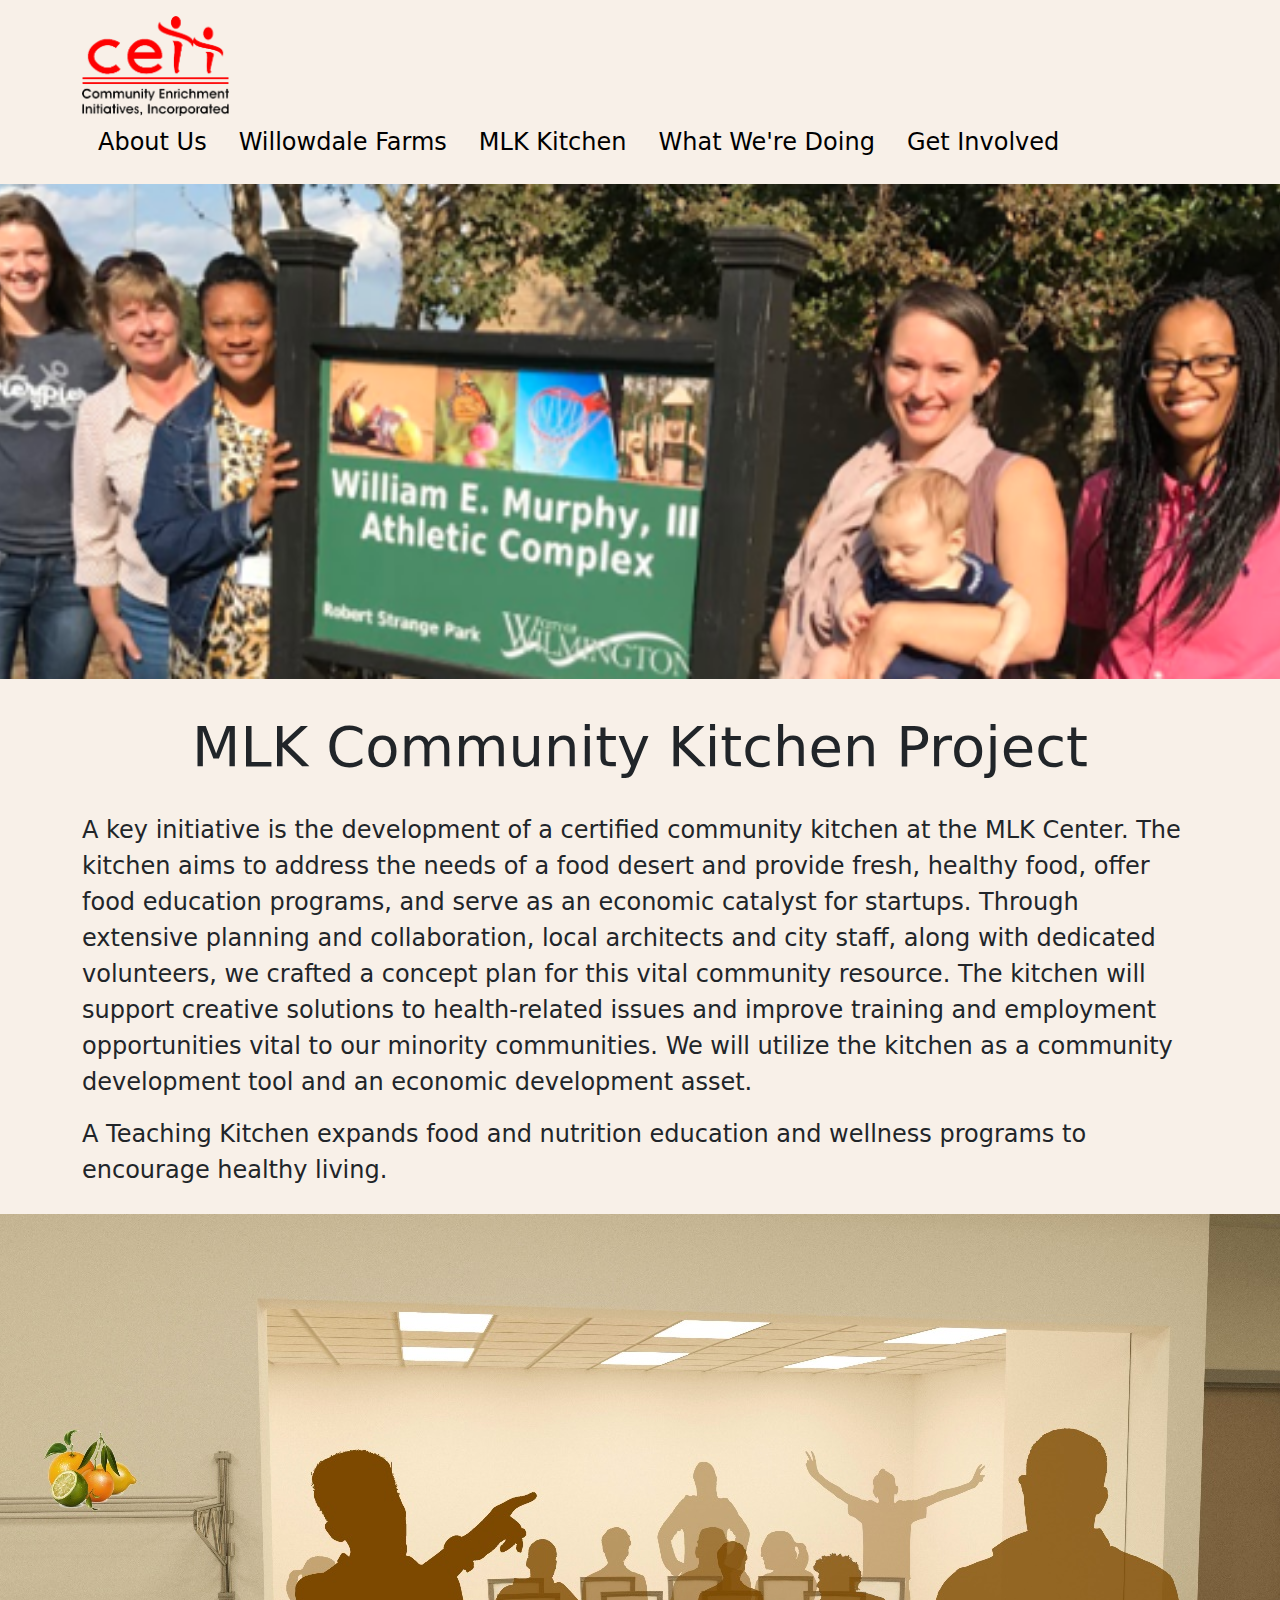
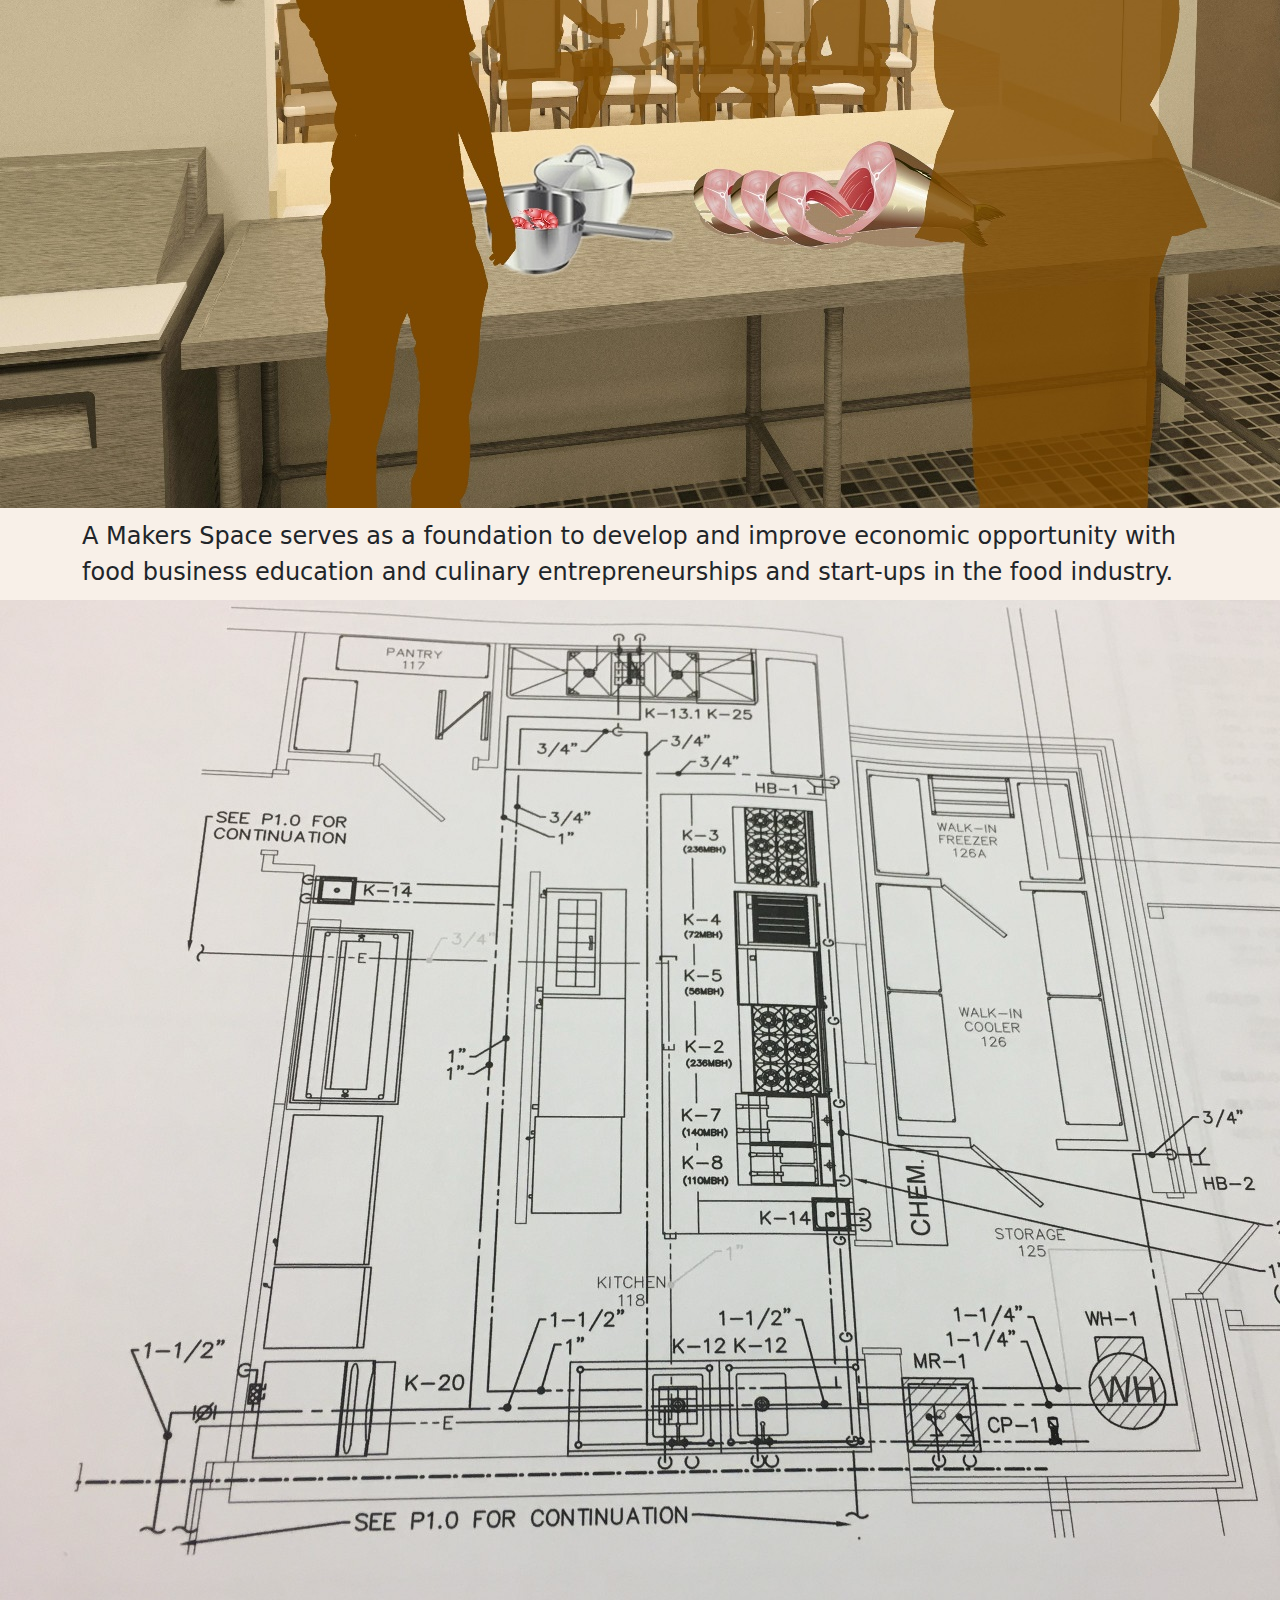
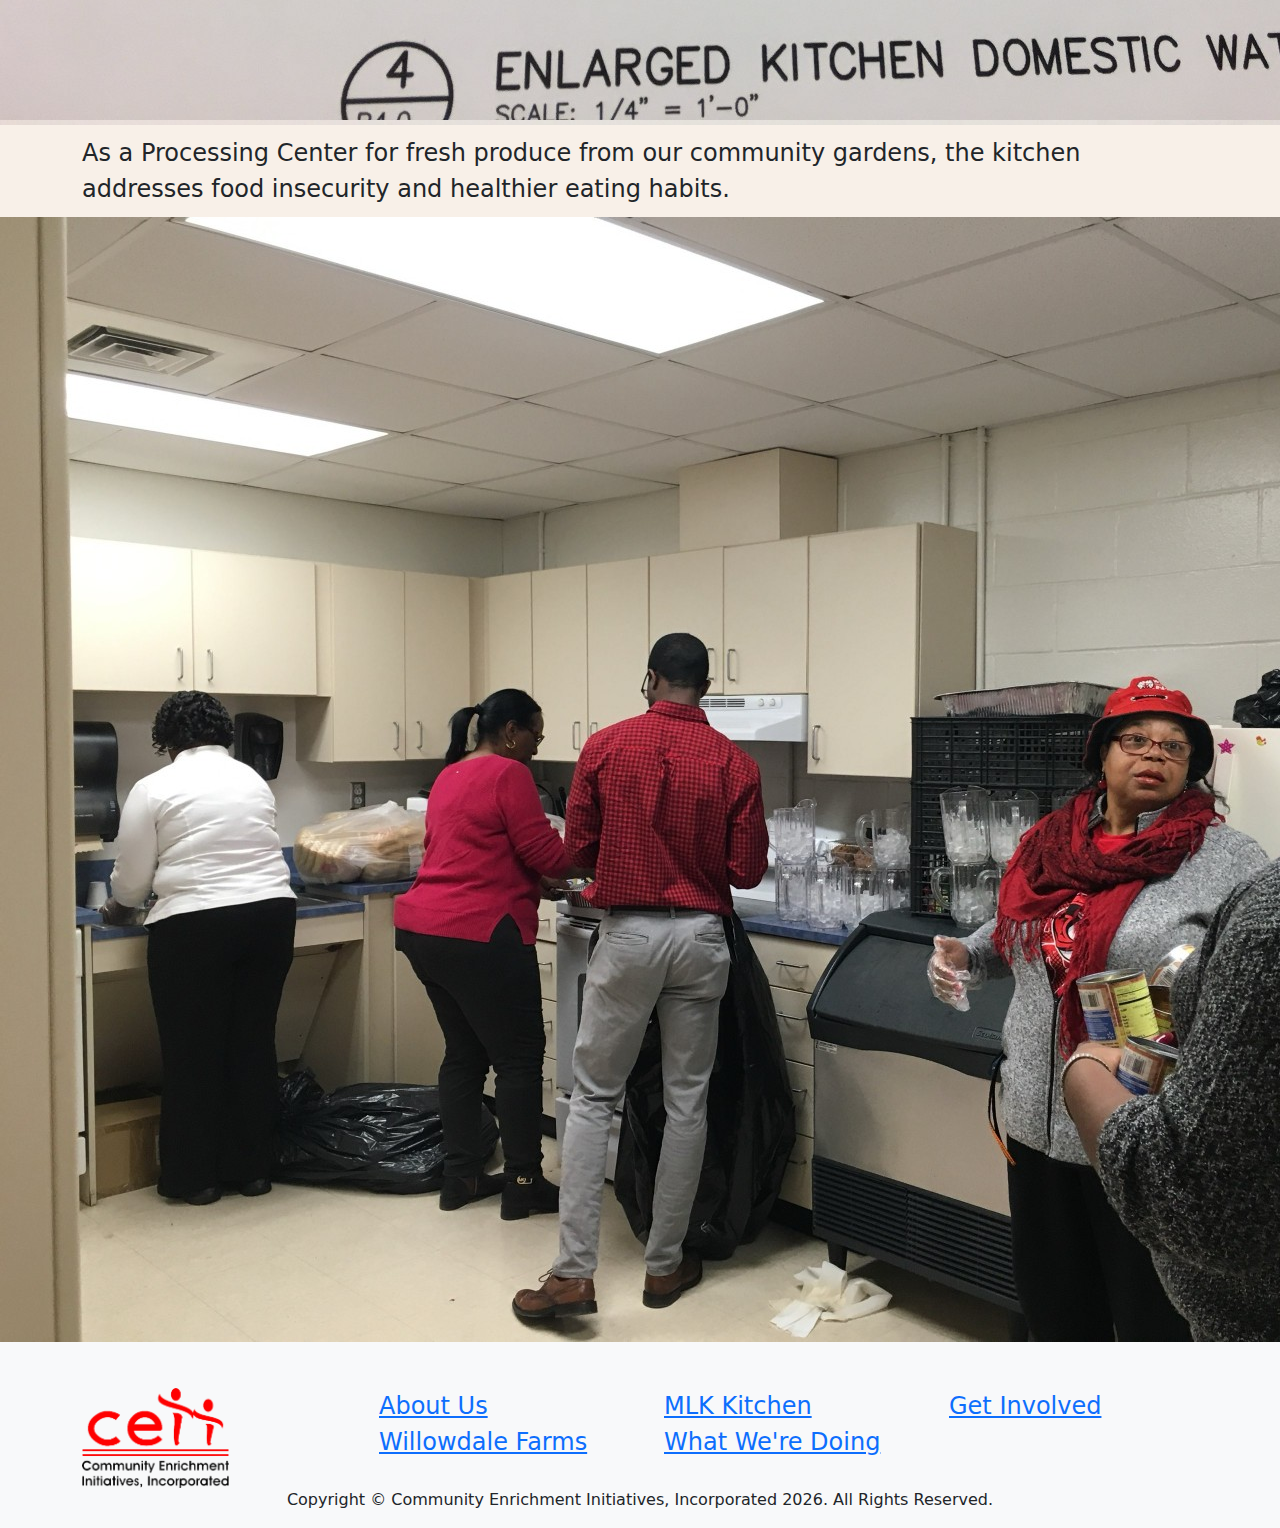
<file: kitchen.html>
<!doctype html>
<html lang="en">

<head>
    <meta charset="utf-8">
    <meta name="viewport" content="width=device-width, initial-scale=1">
    <title>MLK Kitchen</title>
    <link href="./css/bootstrap.css" rel="stylesheet" type="text/css">
</head>

<body>
    <div class="container">
        <header class="d-flex flex-wrap align-items-center justify-content-center justify-content-md-between py-3">
            <!-- I want to add the image from ./images/Logo_barn red_transparent.png to replace the CEII plus Image -->

            <a href="./index.html" class="d-flex align-items-center mb-3 mb-md-0 me-md-auto text-decoration-none">
                <img class="ceii-logo" src="images/CEII_Logo_transparent.png" alt="CEII plus Image">
            </a>
            <ul class="nav nav-pills">
                <li class="nav-item"><a href="./index.html" class="nav-link" aria-current="page">About Us</a></li>
                <li class="nav-item"><a href="./wd_farms.html" class="nav-link">Willowdale Farms</a></li>
                <li class="nav-item"><a href="./kitchen.html" class="nav-link">MLK Kitchen</a></li>
                <li class="nav-item"><a href="./projects.html" class="nav-link">What We're Doing</a></li>
                <li class="nav-item"><a href="./get_involved.html" class="nav-link">Get Involved</a></li>
            </ul>
        </header>
    </div>
    <div class="sub-page-header">
        <div class="hero-image" style="background-image: url('./images/MLK_KItchen_Team.png');"></div>
      </div>
    <!-- <div class="image-container" style="text-align: center;">
        <img src="./images/MLK_Kitchen_inside.jpg" alt="MLK Kitchen Image">
    </div> -->
    
    <div class="statement-container">
        <div class="row">
            <h1 class="display-4 p-4" style="text-align: center;">MLK Community Kitchen Project</h1>
            <p class="lead pad">A key initiative is the development of a certified community kitchen at
                the MLK Center. The kitchen aims to address the needs of a food desert and provide fresh, healthy
                food, offer food education programs, and serve as an economic catalyst for startups. Through extensive planning and collaboration, local architects and city staff, along with
                dedicated volunteers, we crafted a concept plan for this vital community resource. 
                The kitchen will support creative solutions to health-related issues and improve training
                and employment opportunities vital to our minority communities. We will utilize the
                kitchen as a community development tool and an economic development asset.</p>
            <p class="lead pad">A Teaching Kitchen expands food and nutrition education and wellness programs to
                encourage healthy living.</p>
        </div>
    </div>
    <div class="hero-imag" style="text-align: center;">
        <img src="./images/MLK_Kitchen_inside.jpg" alt="MLK Kitchen Image">
      </div>
    
    <div class="statement-container">
        <p>
            A Makers Space serves as a foundation to develop and improve economic opportunity
            with food business education and culinary entrepreneurships and start-ups in the food
            industry.
        </p>
    </div>
    <!-- <div class="image-container" style="text-align: center;">
        <img src="./images/MKL_Group.png" alt="MLK Kitchen Image">
    </div> -->
    <div class="image-container" style="text-align: center;">
        <img src="./images/MLK_Blueprint.jpg" alt="MLK Kitchen Image">
    </div>
    <div class="statement-container">
        <p>
            As a Processing Center for fresh produce from our community gardens, the kitchen
            addresses food insecurity and healthier eating habits.
        </p>
    </div>
    <div class="image-container" style="text-align: center;">
        <img src="./images/kitchen_foodprep.jpg" alt="MLK Kitchen Image">
    </div>
    <!-- Create a footer with the same links in the header nav -->
    <footer class="footer mt-auto py-3 bg-light">
        <div id="footer-background">
            <div class="container page-footer d-flex justify-content-center">
                <footer style="width: 100%;">
                    <div class="row d-flex justify-content-center justify-content-md-center"
                        style="text-align: center; padding-top: 30px;">
                        <div class="col-md-4 col-lg-3 col-12 d-flex justify-content-center justify-content-md-start">
                            <a href="./index.html"
                                class="d-flex align-items-center mb-3 mb-md-0 me-md-auto text-decoration-none">
                                <img class="ceii-logo" src="images/CEII_Logo_transparent.png" alt="CEII plus Image">
                            </a>
                        </div>
                        <div class="col-md-2 col-lg-3 col-12 d-flex justify-content-md-center">
                            <div class="container">
                                <div class="row d-flex justify-content-center">
                                    <ul class="footer-link-list list-unstyled">
                                        <li class="text-center text-md-start footer-link"><a href="./index.html">About
                                                Us</a></li>
                                        <li class="text-center text-md-start footer-link"><a
                                                href="./wd_farms.html">Willowdale Farms</a></li>

                                    </ul>
                                </div>
                            </div>
                        </div>

                        <div class="col-md-2 col-lg-3 col-12 d-flex justify-content-md-center">
                            <div class="container">
                                <div class="row d-flex justify-content-center justify-content-md-start">
                                    <ul class="footer-link-list list-unstyled">
                                        <li class="text-center text-md-start footer-link"><a href="./kitchen.html">MLK
                                                Kitchen</a>
                                        </li>
                                        <li class="text-center text-md-start footer-link"><a href="./projects.html">What
                                                We're
                                                Doing</a></li>
                                    </ul>
                                </div>
                            </div>
                        </div>

                        <div class="col-md-4 col-lg-3 col-12">
                            <div class="container">
                                <div class="row d-flex justify-content-center justify-content-md-start">
                                    <ul class="footer-link-list list-unstyled">

                                        <li class="text-center text-md-start footer-link"><a
                                                href="./get_involved.html">Get Involved</a></li>
                                    </ul>
                                </div>
                            </div>
                        </div>
                    </div>
                    <div class="row">
                        <div class="col">
                            <div class="footer-copyright text-center">Copyright © Community Enrichment Initiatives,
                                Incorporated <span id="year">2024</span>. All Rights Reserved.</div>
                        </div>
                    </div>
                </footer>
                <script>
                    document.getElementById('year').innerHTML = new Date().getFullYear();
                </script>
            </div>
        </div>
    </footer>
</body>

</html>
</file>
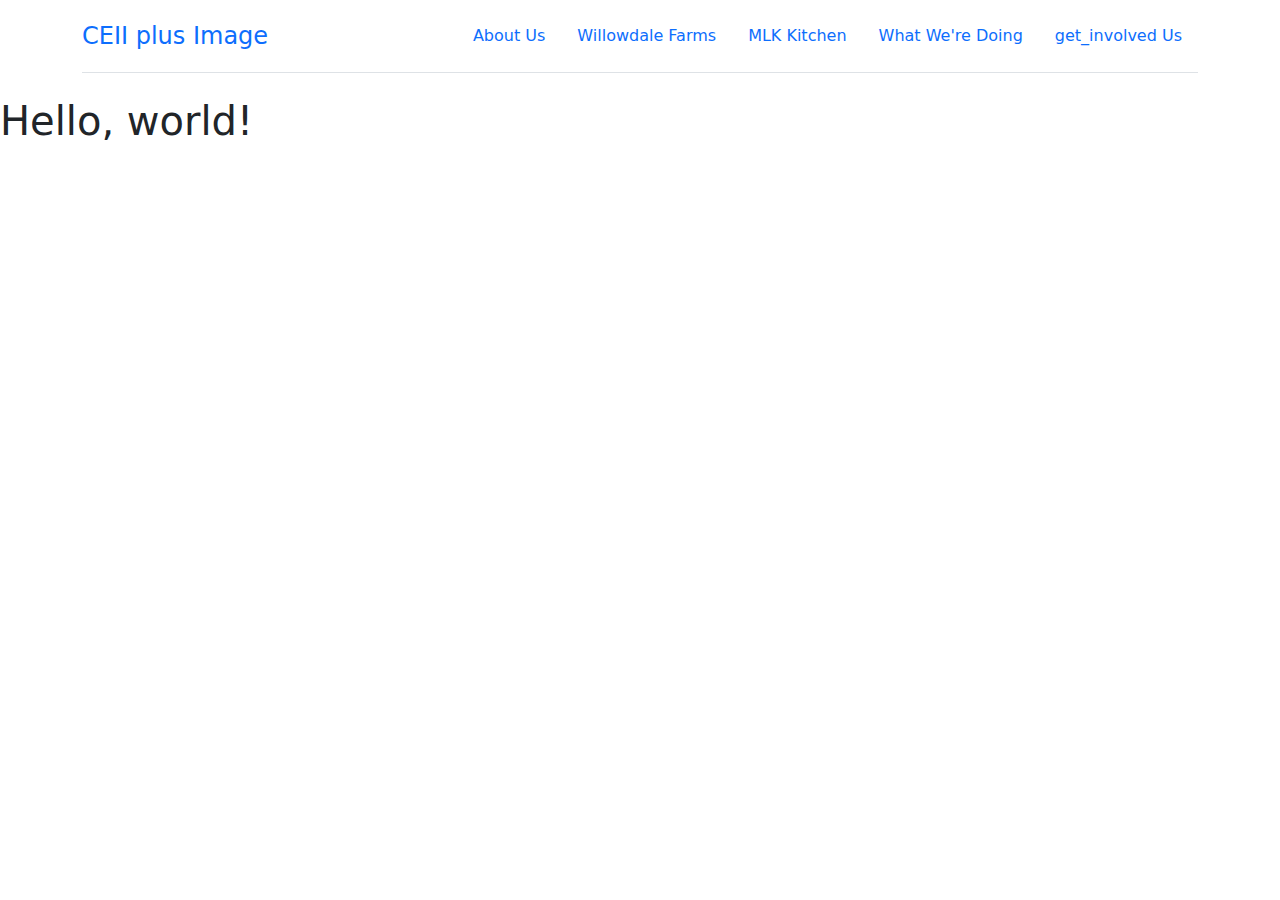
<file: mission.html>
<!doctype html>
<html lang="en">

<head>
  <meta charset="utf-8">
  <meta name="viewport" content="width=device-width, initial-scale=1">
  <title>CEII</title>
  <link href="https://cdn.jsdelivr.net/npm/bootstrap@5.3.3/dist/css/bootstrap.min.css" rel="stylesheet"
    integrity="sha384-QWTKZyjpPEjISv5WaRU9OFeRpok6YctnYmDr5pNlyT2bRjXh0JMhjY6hW+ALEwIH" crossorigin="anonymous">
</head>

<body>
  <div class="container" style="color: #CC3860;">
    <header class="d-flex flex-wrap align-items-center justify-content-center justify-content-md-between py-3 mb-4 border-bottom">
      <a href="./index.html" class="d-flex align-items-center mb-3 mb-md-0 me-md-auto text-decoration-none">
        <span class="fs-4">CEII plus Image</span>
      </a>
      <ul class="nav nav-pills">
        <li class="nav-item"><a href="./index.html" class="nav-link" aria-current="page">About Us</a></li>
        <li class="nav-item"><a href="./mission.html" class="nav-link">Willowdale Farms</a></li>
        <li class="nav-item"><a href="./kitchen.html" class="nav-link">MLK Kitchen</a></li>
        <li class="nav-item"><a href="./projects.html" class="nav-link">What We're Doing</a></li>
        <li class="nav-item"><a href="./get_involved.html" class="nav-link">get_involved Us</a></li>
      </ul>
    </header>
  </div>
  <h1>Hello, world!</h1>
  <script src="https://cdn.jsdelivr.net/npm/bootstrap@5.3.3/dist/js/bootstrap.bundle.min.js"
    integrity="sha384-YvpcrYf0tY3lHB60NNkmXc5s9fDVZLESaAA55NDzOxhy9GkcIdslK1eN7N6jIeHz"
    crossorigin="anonymous"></script>
</body>

</html>
</file>
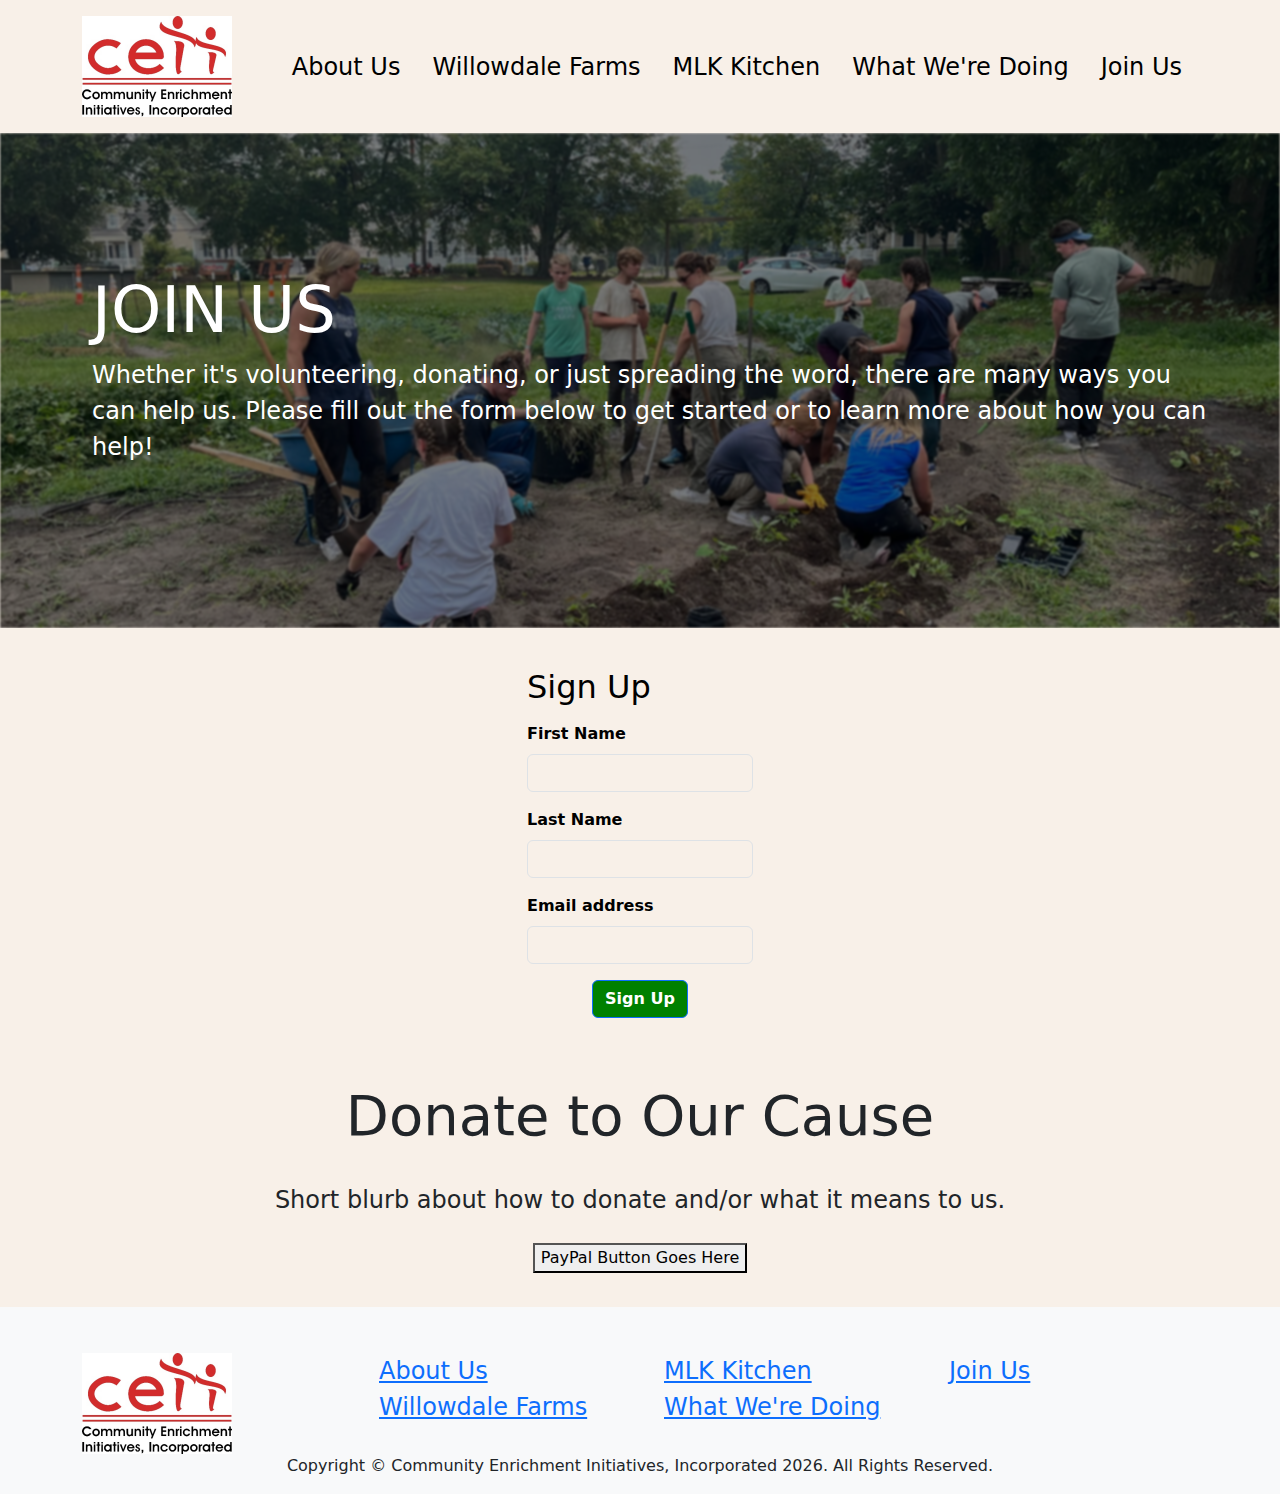
<file: templates/join_us.html>
<!doctype html>
<html lang="en">

<head>
  <meta charset="utf-8">
  <meta name="viewport" content="width=device-width, initial-scale=1">
  <title>Join Us</title>
  <link href="../css/bootstrap.css" rel="stylesheet" type="text/css">
</head>

<body>
  <div class="container">
    <header class="d-flex flex-wrap align-items-center justify-content-center justify-content-md-between py-3">
      <!-- I want to add the image from ../images/Logo_barn red_transparent.png to replace the CEII plus Image -->

      <a href="./about_us.html" class="d-flex align-items-center mb-3 mb-md-0 me-md-auto text-decoration-none">
        <img src="../images/Logo_barn red_transparent_header.png" alt="CEII plus Image">
      </a>
      <ul class="nav nav-pills">
        <li class="nav-item"><a href="./about_us.html" class="nav-link" aria-current="page">About Us</a></li>
        <li class="nav-item"><a href="./wd_farms.html" class="nav-link">Willowdale Farms</a></li>
        <li class="nav-item"><a href="./kitchen.html" class="nav-link">MLK Kitchen</a></li>
        <li class="nav-item"><a href="./projects.html" class="nav-link">What We're Doing</a></li>
        <li class="nav-item"><a href="./join_us.html" class="nav-link">Join Us</a></li>
      </ul>
    </header>
  </div>
  <div class="sub-page-header">
    <!-- This div will hold the image and apply the filters -->
    <div class="hero-image faded" style="background-image: url('../images/Farm_HXP.jpg');">
    </div>

    <!-- This div will hold the text -->
    <div class="hero-text">
      <div class="container h-100">
        <div class="d-flex h-100 align-items-center">
          <div class="w-100 text-white">
            <h1 class="display-3">JOIN US</h1>
            <p class="hero-subtitle lead mb-4 text-white mx-auto jumbotron-text-padding text-left">
              Whether it's volunteering, donating, or just spreading the word, there are many ways you can help us.
              Please fill out the form below to get started or to learn more about how you can help!
            </p>
          </div>
        </div>
      </div>
    </div>
  </div>
  <!-- Create a form that has a first name, last name, and email field along with a submit button that says 'Sign Up' -->

  <div class="form-container">
    <div>
      <form>
      <div class="mb-3 mx-auto">
        <h2>Sign Up</h2>
      </div>
      <div class="mb-3 mx-auto">
        <label for="first-name" class="form-label">First Name</label>
        <input type="text" class="form-control" id="first-name" aria-describedby="first-name">
      </div>
      <div class="mb-3 mx-auto">
        <label for="last-name" class="form-label">Last Name</label>
        <input type="text" class="form-control" id="last-name" aria-describedby="last-name">
      </div>
      <div class="mb-3 mx-auto">
        <label for="email" class="form-label">Email address</label>
        <input type="email" class="form-control" id="email" aria-describedby="email">
      </div>
      <div class="d-flex justify-content-center">
      <button type="submit" class="btn btn-primary" style="font-weight: bold; background-color: green;">Sign Up</button>
      </div>
    </form>
    </div>
  </div>
  <!-- <div class="form-container" style="background-color: #F8F0E8; color: black;">
    <div>
      <form>
      <div class="mb-3 mx-auto">
        <h2>Subscribe</h2>
      </div>
      <div class="mb-3 mx-auto">
        <label for="first-name" class="form-label">First Name</label>
        <input type="text" class="form-control" id="first-name" aria-describedby="first-name">
      </div>
      <div class="mb-3 mx-auto">
        <label for="last-name" class="form-label">Last Name</label>
        <input type="text" class="form-control" id="last-name" aria-describedby="last-name">
      </div>
      <div class="mb-3 mx-auto">
        <label for="email" class="form-label">Email address</label>
        <input type="email" class="form-control" id="email" aria-describedby="email">
      </div>
      <div class="d-flex justify-content-center">
      <button type="submit" class="btn btn-primary">Subscribe</button>
      </div>
    </form>
    </div>
  </div> -->
  <div class="statement-container text-center" style="border-radius: 10px;">
    <h1 class="display-4 p-4">Donate to Our Cause</h1>
    <p class="lead pad" style="padding-bottom: 25px;">Short blurb about how to donate and/or what it means to us.</p>
    <button>PayPal Button Goes Here</button>
    <br>
    <br>
    <!-- A paypal button link will go here to redirect to a paypal site -->
  </div>


  <!-- Create a footer with the same links in the header nav -->
  <footer class="footer mt-auto py-3 bg-light">
    <div id="footer-background">
      <div class="container page-footer d-flex justify-content-center">
        <footer style="width: 100%;">
          <div class="row d-flex justify-content-center justify-content-md-center"
            style="text-align: center; padding-top: 30px;">
            <div class="col-md-4 col-lg-3 col-12 d-flex justify-content-center justify-content-md-start">
              <a href="./about_us.html" class="d-flex align-items-center mb-3 mb-md-0 me-md-auto text-decoration-none">
                <img src="../images/Logo_barn red_transparent_header.png" alt="CEII plus Image">
              </a>
            </div>
            <div class="col-md-2 col-lg-3 col-12 d-flex justify-content-md-center">
              <div class="container">
                <div class="row d-flex justify-content-center">
                  <ul class="footer-link-list list-unstyled">
                    <li class="text-center text-md-start footer-link"><a href="/who-we-serve/health-plans">About
                        Us</a><a></a></li><a>
                    </a>
                    <li class="text-center text-md-start footer-link"><a></a><a
                        href="/who-we-serve/providers">Willowdale Farms</a></li>

                  </ul>
                </div>
              </div>
            </div>

            <div class="col-md-2 col-lg-3 col-12 d-flex justify-content-md-center">
              <div class="container">
                <div class="row d-flex justify-content-center justify-content-md-start">
                  <ul class="footer-link-list list-unstyled">
                    <li class="text-center text-md-start footer-link"><a href="/who-we-serve/government">MLK Kitchen</a>
                    </li>
                    <li class="text-center text-md-start footer-link"><a href="/company">What We're Doing</a></li>
                  </ul>
                </div>
              </div>
            </div>

            <div class="col-md-4 col-lg-3 col-12">
              <div class="container">
                <div class="row d-flex justify-content-center justify-content-md-start">
                  <ul class="footer-link-list list-unstyled">

                    <li class="text-center text-md-start footer-link"><a href="/contact-us">Join Us</a></li>
                  </ul>
                </div>
              </div>
            </div>
          </div>
          <div class="row">
            <div class="col">
              <div class="footer-copyright text-center">Copyright © Community Enrichment Initiatives, Incorporated <span
                  id="year">2024</span>. All Rights Reserved.</div>
            </div>
          </div>
        </footer>
        <script>
          document.getElementById('year').innerHTML = new Date().getFullYear();
        </script>
      </div>
    </div>
  </footer>
</body>

</html>
</file>
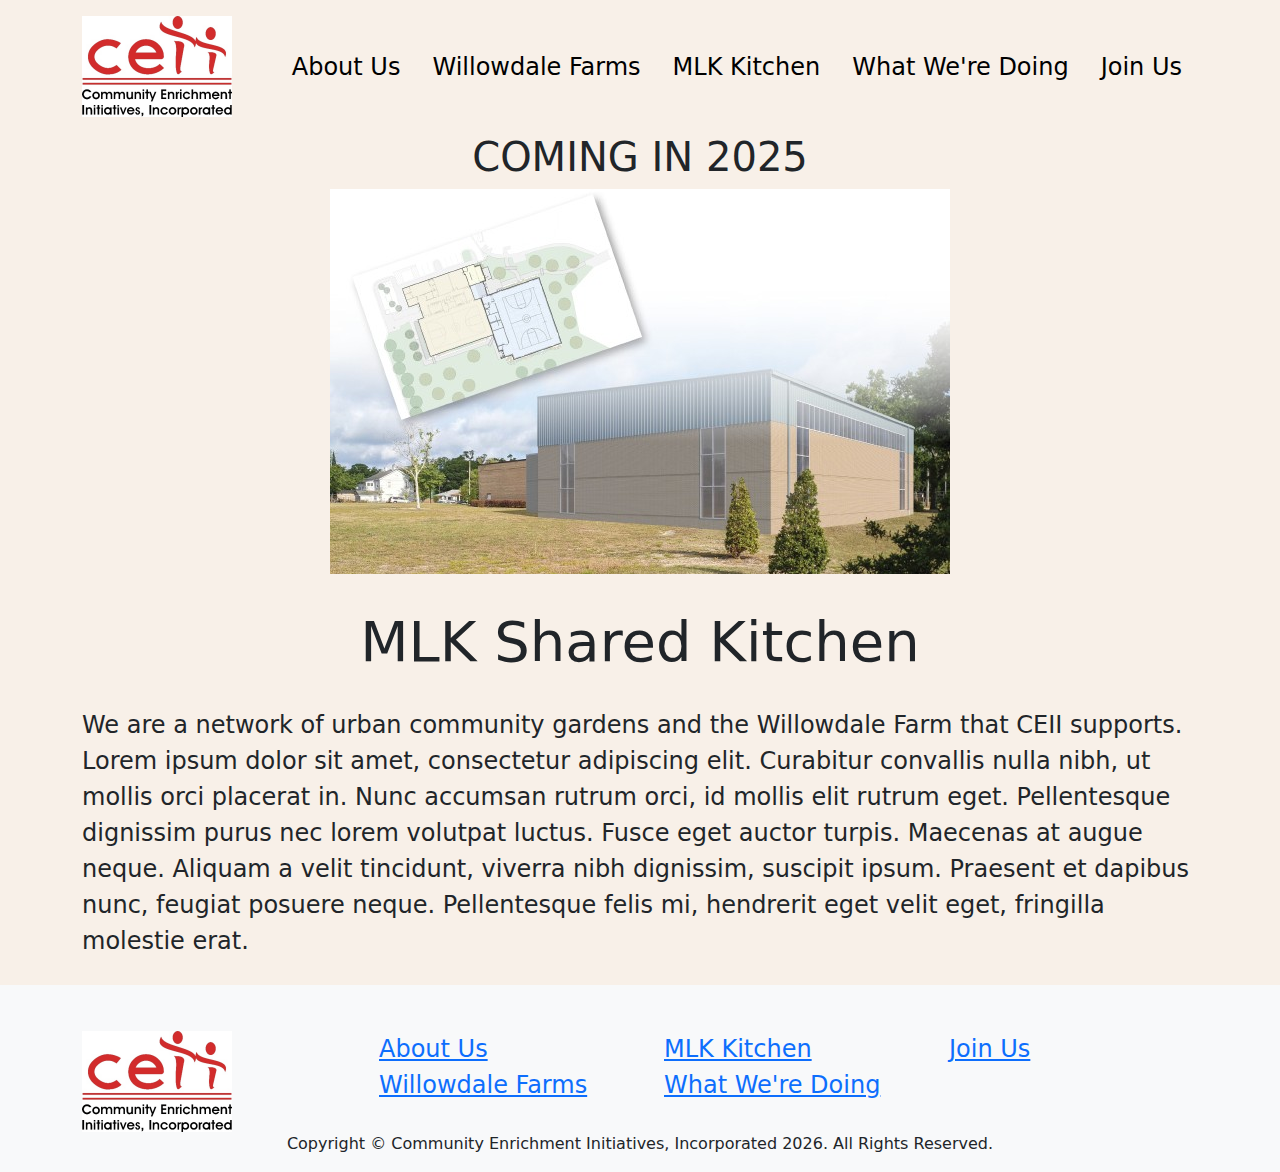
<file: templates/kitchen.html>
<!doctype html>
<html lang="en">

<head>
  <meta charset="utf-8">
  <meta name="viewport" content="width=device-width, initial-scale=1">
  <title>MLK Kitchen</title>
  <link href="../css/bootstrap.css" rel="stylesheet" type="text/css">
</head>

<body>
  <div class="container">
    <header class="d-flex flex-wrap align-items-center justify-content-center justify-content-md-between py-3">
      <!-- I want to add the image from ../images/Logo_barn red_transparent.png to replace the CEII plus Image -->

      <a href="./about_us.html" class="d-flex align-items-center mb-3 mb-md-0 me-md-auto text-decoration-none">
        <img src="../images/Logo_barn red_transparent_header.png" alt="CEII plus Image">
      </a>
      <ul class="nav nav-pills">
        <li class="nav-item"><a href="./about_us.html" class="nav-link" aria-current="page">About Us</a></li>
        <li class="nav-item"><a href="./wd_farms.html" class="nav-link">Willowdale Farms</a></li>
        <li class="nav-item"><a href="./kitchen.html" class="nav-link">MLK Kitchen</a></li>
        <li class="nav-item"><a href="./projects.html" class="nav-link">What We're Doing</a></li>
        <li class="nav-item"><a href="./join_us.html" class="nav-link">Join Us</a></li>
      </ul>
    </header>
  </div>
  <!-- Create a container that will hold the MLK_Kitchen.jpg image -->
  
  <div class="image-container" style="text-align: center;">
    <h1>COMING IN 2025</h1>
    <img src="../images/MLK_Kitchen.jpeg" alt="MLK Kitchen Image">
  </div>
  <div class="statement-container">
    <!-- Create 2 columns, one will contain a profile image, the other will be the tile 'A letter from our founder' -->
    <div class="row">
      <h1 class="display-4 p-4" style="text-align: center;">MLK Shared Kitchen</h1>
      <p class="lead pad">We are a network of urban community gardens and the Willowdale Farm that CEII supports.
        Lorem ipsum dolor sit amet, consectetur adipiscing elit. Curabitur convallis nulla
        nibh, ut
        mollis orci placerat in. Nunc accumsan rutrum orci, id mollis elit rutrum eget. Pellentesque
        dignissim purus
        nec lorem volutpat luctus. Fusce eget auctor turpis. Maecenas at augue neque. Aliquam a velit
        tincidunt,
        viverra nibh dignissim, suscipit ipsum. Praesent et dapibus nunc, feugiat posuere neque.
        Pellentesque felis
        mi, hendrerit eget velit eget, fringilla molestie erat.</p>
      <!-- </div> -->
    </div>
  </div>
  <!-- Create a footer with the same links in the header nav -->
  <footer class="footer mt-auto py-3 bg-light">
    <div id="footer-background">
      <div class="container page-footer d-flex justify-content-center">
        <footer style="width: 100%;">
          <div class="row d-flex justify-content-center justify-content-md-center"
            style="text-align: center; padding-top: 30px;">
            <div class="col-md-4 col-lg-3 col-12 d-flex justify-content-center justify-content-md-start">
              <a href="./about_us.html" class="d-flex align-items-center mb-3 mb-md-0 me-md-auto text-decoration-none">
                <img src="../images/Logo_barn red_transparent_header.png" alt="CEII plus Image">
              </a>
            </div>
            <div class="col-md-2 col-lg-3 col-12 d-flex justify-content-md-center">
              <div class="container">
                <div class="row d-flex justify-content-center">
                  <ul class="footer-link-list list-unstyled">
                    <li class="text-center text-md-start footer-link"><a href="/who-we-serve/health-plans">About
                        Us</a><a></a></li><a>
                    </a>
                    <li class="text-center text-md-start footer-link"><a></a><a
                        href="/who-we-serve/providers">Willowdale Farms</a></li>

                  </ul>
                </div>
              </div>
            </div>

            <div class="col-md-2 col-lg-3 col-12 d-flex justify-content-md-center">
              <div class="container">
                <div class="row d-flex justify-content-center justify-content-md-start">
                  <ul class="footer-link-list list-unstyled">
                    <li class="text-center text-md-start footer-link"><a href="/who-we-serve/government">MLK Kitchen</a>
                    </li>
                    <li class="text-center text-md-start footer-link"><a href="/company">What We're Doing</a></li>
                  </ul>
                </div>
              </div>
            </div>

            <div class="col-md-4 col-lg-3 col-12">
              <div class="container">
                <div class="row d-flex justify-content-center justify-content-md-start">
                  <ul class="footer-link-list list-unstyled">

                    <li class="text-center text-md-start footer-link"><a href="/contact-us">Join Us</a></li>
                  </ul>
                </div>
              </div>
            </div>
          </div>
          <div class="row">
            <div class="col">
              <div class="footer-copyright text-center">Copyright © Community Enrichment Initiatives, Incorporated <span
                  id="year">2024</span>. All Rights Reserved.</div>
            </div>
          </div>
        </footer>
        <script>
          document.getElementById('year').innerHTML = new Date().getFullYear();
        </script>
      </div>
    </div>
  </footer>
</body>

</html>
</file>
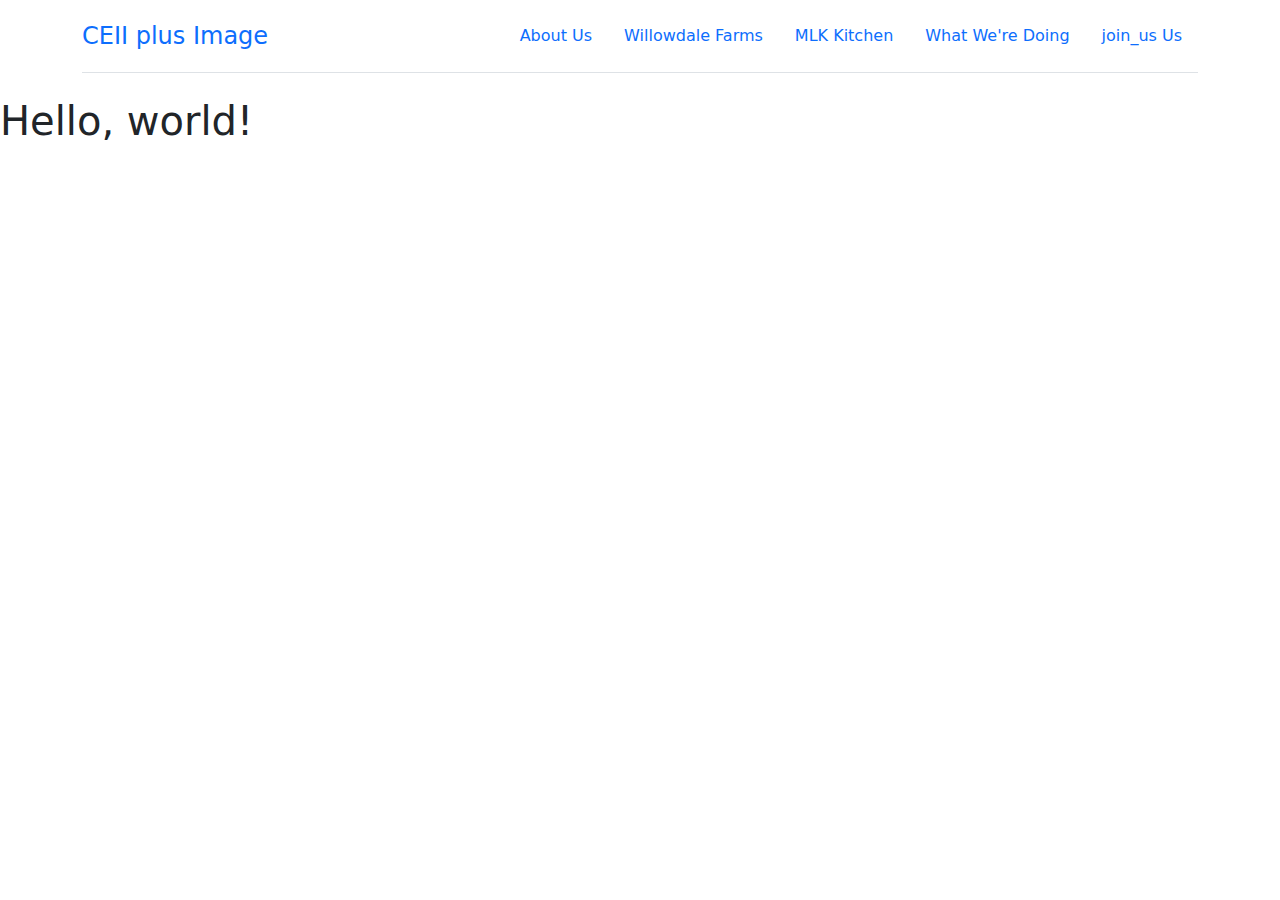
<file: templates/mission.html>
<!doctype html>
<html lang="en">

<head>
  <meta charset="utf-8">
  <meta name="viewport" content="width=device-width, initial-scale=1">
  <title>CEII</title>
  <link href="https://cdn.jsdelivr.net/npm/bootstrap@5.3.3/dist/css/bootstrap.min.css" rel="stylesheet"
    integrity="sha384-QWTKZyjpPEjISv5WaRU9OFeRpok6YctnYmDr5pNlyT2bRjXh0JMhjY6hW+ALEwIH" crossorigin="anonymous">
</head>

<body>
  <div class="container" style="color: #CC3860;">
    <header class="d-flex flex-wrap align-items-center justify-content-center justify-content-md-between py-3 mb-4 border-bottom">
      <a href="./about_us.html" class="d-flex align-items-center mb-3 mb-md-0 me-md-auto text-decoration-none">
        <span class="fs-4">CEII plus Image</span>
      </a>
      <ul class="nav nav-pills">
        <li class="nav-item"><a href="./about_us.html" class="nav-link" aria-current="page">About Us</a></li>
        <li class="nav-item"><a href="./mission.html" class="nav-link">Willowdale Farms</a></li>
        <li class="nav-item"><a href="./kitchen.html" class="nav-link">MLK Kitchen</a></li>
        <li class="nav-item"><a href="./projects.html" class="nav-link">What We're Doing</a></li>
        <li class="nav-item"><a href="./join_us.html" class="nav-link">join_us Us</a></li>
      </ul>
    </header>
  </div>
  <h1>Hello, world!</h1>
  <script src="https://cdn.jsdelivr.net/npm/bootstrap@5.3.3/dist/js/bootstrap.bundle.min.js"
    integrity="sha384-YvpcrYf0tY3lHB60NNkmXc5s9fDVZLESaAA55NDzOxhy9GkcIdslK1eN7N6jIeHz"
    crossorigin="anonymous"></script>
</body>

</html>
</file>
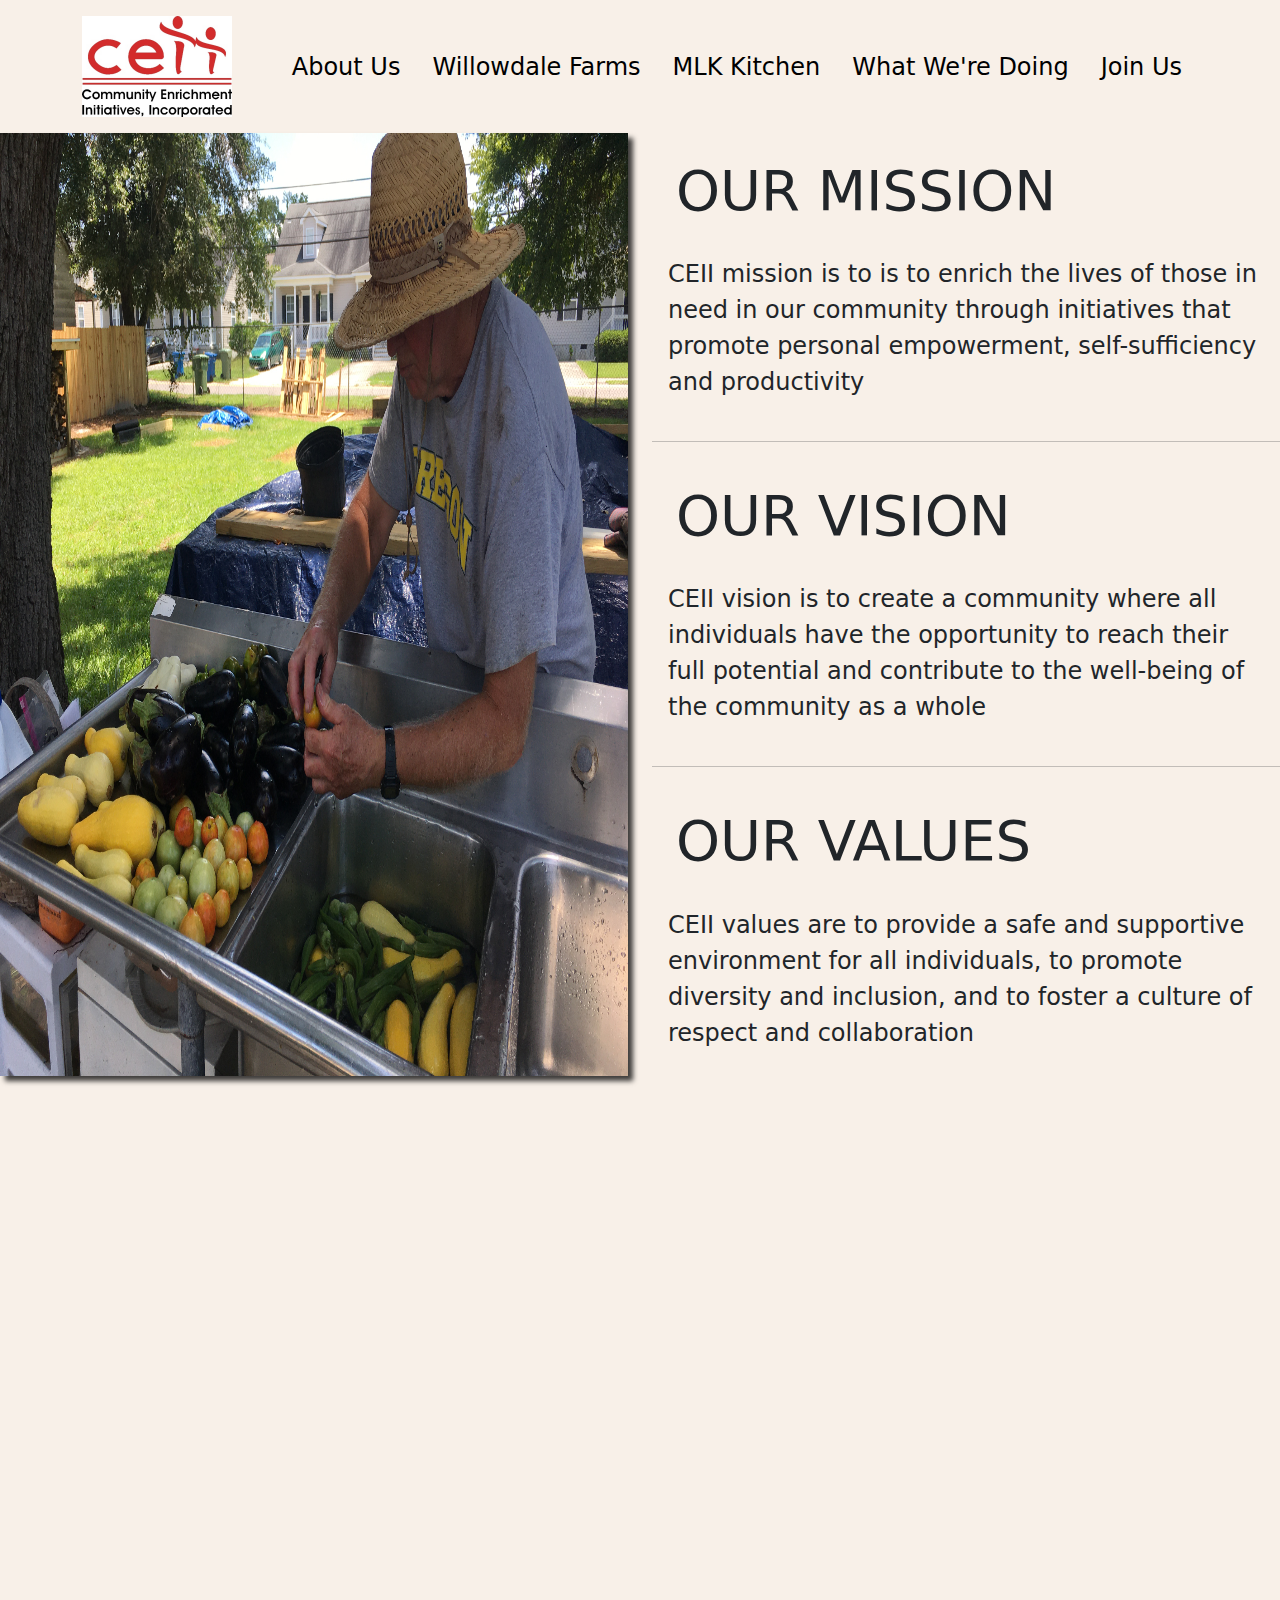
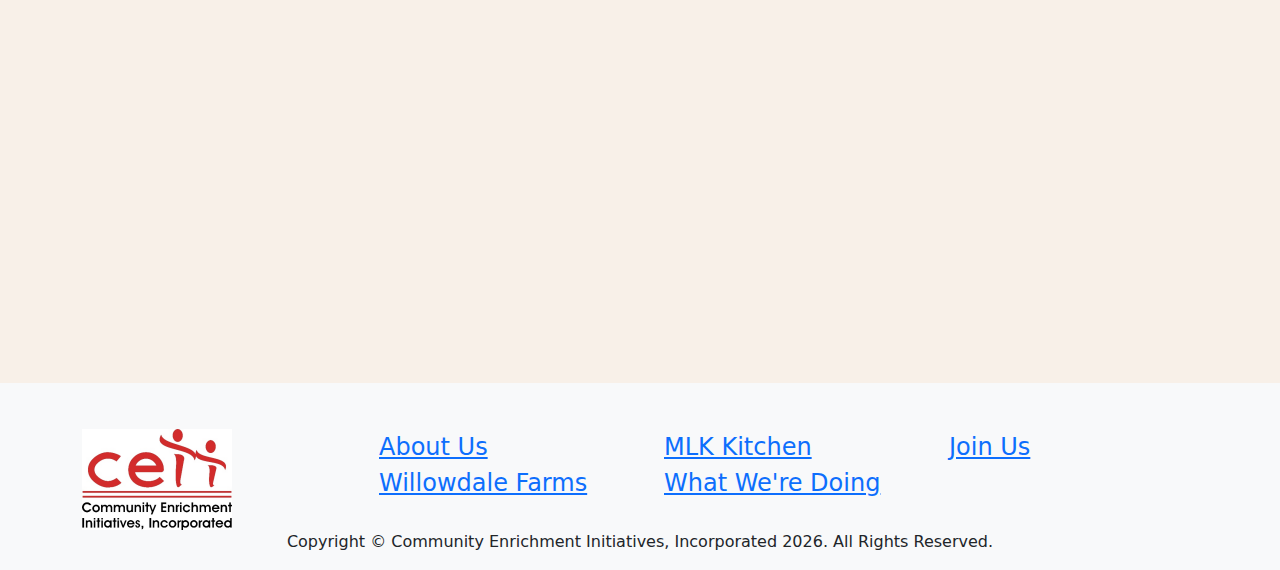
<file: templates/projects.html>
<!doctype html>
<html lang="en">

<head>
  <meta charset="utf-8">
  <meta name="viewport" content="width=device-width, initial-scale=1">
  <title>What We're Doing</title>
  <link href="../css/bootstrap.css" rel="stylesheet" type="text/css">
</head>

<body>
  <div class="container">
    <header class="d-flex flex-wrap align-items-center justify-content-center justify-content-md-between py-3">
      <!-- I want to add the image from ../images/Logo_barn red_transparent.png to replace the CEII plus Image -->

      <a href="./about_us.html" class="d-flex align-items-center mb-3 mb-md-0 me-md-auto text-decoration-none">
        <img src="../images/Logo_barn red_transparent_header.png" alt="CEII plus Image">
      </a>
      <ul class="nav nav-pills">
        <li class="nav-item"><a href="./about_us.html" class="nav-link" aria-current="page">About Us</a></li>
        <li class="nav-item"><a href="./wd_farms.html" class="nav-link">Willowdale Farms</a></li>
        <li class="nav-item"><a href="./kitchen.html" class="nav-link">MLK Kitchen</a></li>
        <li class="nav-item"><a href="./projects.html" class="nav-link">What We're Doing</a></li>
        <li class="nav-item"><a href="./join_us.html" class="nav-link">Join Us</a></li>
      </ul>
    </header>
  </div>
  <!-- Create a 2 column div, the left column will contain an image that will take up the whole column
  The right side will be another div with scrolling rows of content -->
  <div class="row">
    <div class="col-md-6">
      <img src="../images/Farm_Vegs_Dave.jpg" alt="Greenhouse Seed Trays" class="img-fluid" style="height: 100%;">
    </div>
    <div class="col-md-6">
      <div class="scrolling-content">
        <h1 class="display-4 p-4">OUR MISSION</h1>
        <p class="lead pad" style="padding-bottom: 25px;">CEII mission is to is to enrich the lives of those in need in our community through initiatives
          that promote personal empowerment, self-sufficiency and productivity</p>
          <hr>
        <h1 class="display-4 p-4">OUR VISION</h1>
        <p class="lead pad" style="padding-bottom: 25px;">CEII vision is to create a community where all individuals have the opportunity to reach their full potential
          and contribute to the well-being of the community as a whole</p>
          <hr>
        <h1 class="display-4 p-4">OUR VALUES</h1>
        <p class="lead pad" style="padding-bottom: 25px;">CEII values are to provide a safe and supportive environment for all individuals, to promote diversity and
          inclusion, and to foster a culture of respect and collaboration</p>
      </div>
    </div>
  </div>
  <div class="container">
    <iframe src="https://calendar.google.com/calendar/embed?src=obsoletepanda5%40gmail.com&ctz=America%2FNew_York" style="border: 0" width="100%" height="900" frameborder="0" scrolling="no"></iframe>
  </div>
  <!-- Create a footer with the same links in the header nav -->
  <footer class="footer mt-auto py-3 bg-light">
    <div id="footer-background">
      <div class="container page-footer d-flex justify-content-center">
        <footer style="width: 100%;">
          <div class="row d-flex justify-content-center justify-content-md-center"
            style="text-align: center; padding-top: 30px;">
            <div class="col-md-4 col-lg-3 col-12 d-flex justify-content-center justify-content-md-start">
              <a href="./about_us.html" class="d-flex align-items-center mb-3 mb-md-0 me-md-auto text-decoration-none">
                <img src="../images/Logo_barn red_transparent_header.png" alt="CEII plus Image">
              </a>
            </div>
            <div class="col-md-2 col-lg-3 col-12 d-flex justify-content-md-center">
              <div class="container">
                <div class="row d-flex justify-content-center">
                  <ul class="footer-link-list list-unstyled">
                    <li class="text-center text-md-start footer-link"><a href="/who-we-serve/health-plans">About
                        Us</a><a></a></li><a>
                    </a>
                    <li class="text-center text-md-start footer-link"><a></a><a
                        href="/who-we-serve/providers">Willowdale Farms</a></li>

                  </ul>
                </div>
              </div>
            </div>

            <div class="col-md-2 col-lg-3 col-12 d-flex justify-content-md-center">
              <div class="container">
                <div class="row d-flex justify-content-center justify-content-md-start">
                  <ul class="footer-link-list list-unstyled">
                    <li class="text-center text-md-start footer-link"><a href="/who-we-serve/government">MLK Kitchen</a>
                    </li>
                    <li class="text-center text-md-start footer-link"><a href="/company">What We're Doing</a></li>
                  </ul>
                </div>
              </div>
            </div>

            <div class="col-md-4 col-lg-3 col-12">
              <div class="container">
                <div class="row d-flex justify-content-center justify-content-md-start">
                  <ul class="footer-link-list list-unstyled">

                    <li class="text-center text-md-start footer-link"><a href="/contact-us">Join Us</a></li>
                  </ul>
                </div>
              </div>
            </div>
          </div>
          <div class="row">
            <div class="col">
              <div class="footer-copyright text-center">Copyright © Community Enrichment Initiatives, Incorporated <span
                  id="year">2024</span>. All Rights Reserved.</div>
            </div>
          </div>
        </footer>
        <script>
          document.getElementById('year').innerHTML = new Date().getFullYear();
        </script>
      </div>
    </div>
  </footer>
</body>

</html>
</file>
